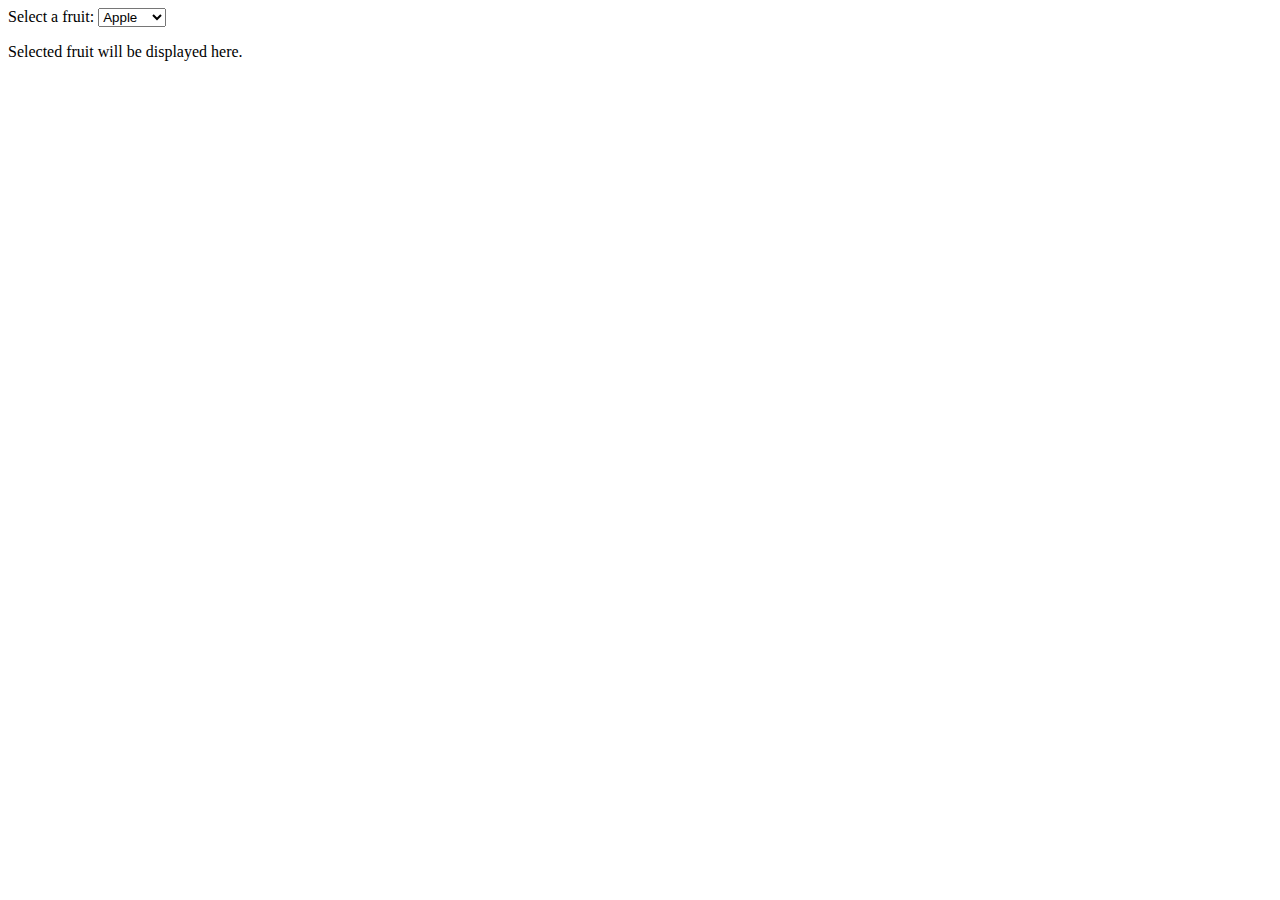
<file: web project/New folder (2)/index.htm>
<!DOCTYPE html>
<html lang="en">
<head>
    <meta charset="UTF-8">
    <meta name="viewport" content="width=device-width, initial-scale=1.0">
    <title>onchange Event Example</title>
</head>
<body>

    <label for="fruit">Select a fruit:</label>
    <select id="fruit" onchange="displaySelectedFruit()">
        <option value="apple">Apple</option>
        <option value="banana">Banana</option>
        <option value="orange">Orange</option>
        <option value="grape">Grape</option>
    </select>

    <p id="result">Selected fruit will be displayed here.</p>

    <script>
          window.onload = function() {
            // Code to be executed when the entire page has finished loading
            alert("Page loaded!");
        };
        function displaySelectedFruit() {
            // Get the selected value from the select box
            var selectedFruit = document.getElementById("fruit").value;

            // Display the selected fruit in the result paragraph
            document.getElementById("result").innerText = "Selected fruit: " + selectedFruit;
        }
    </script>

</body>
</html>
</file>
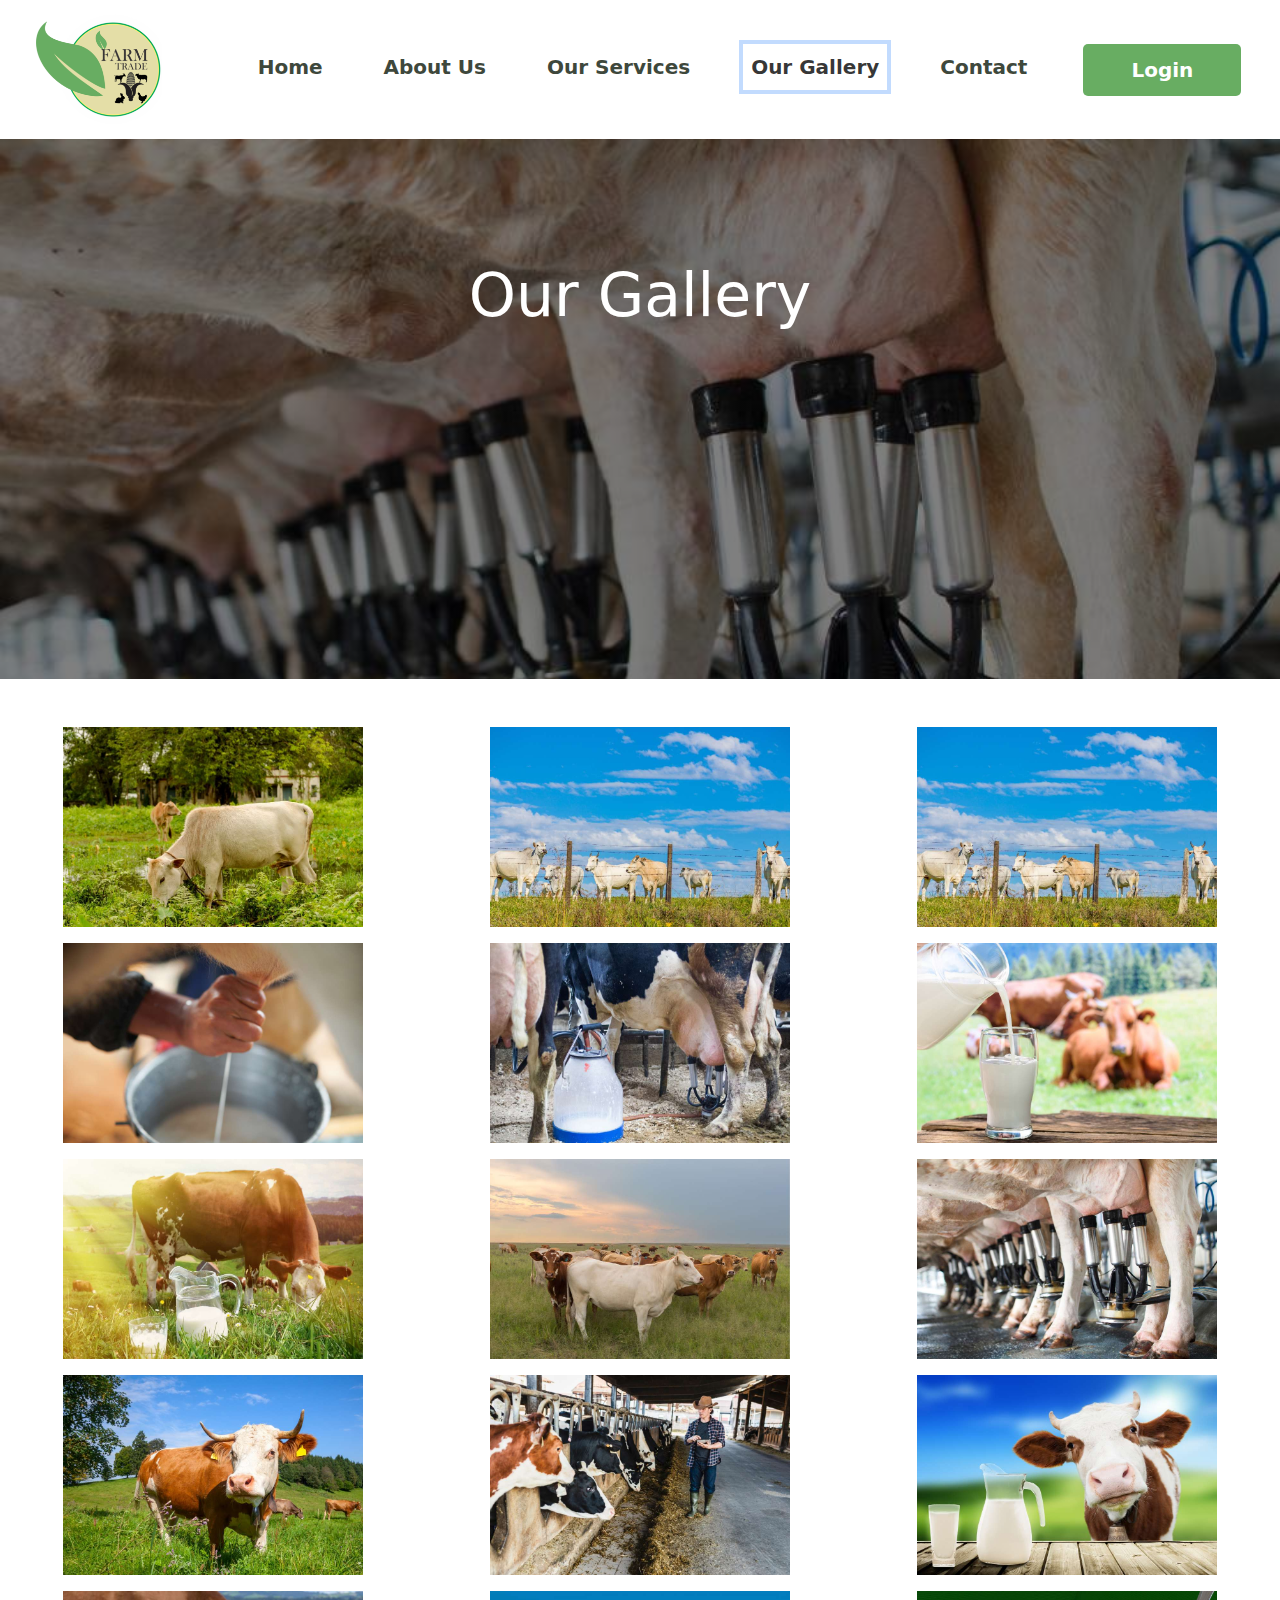
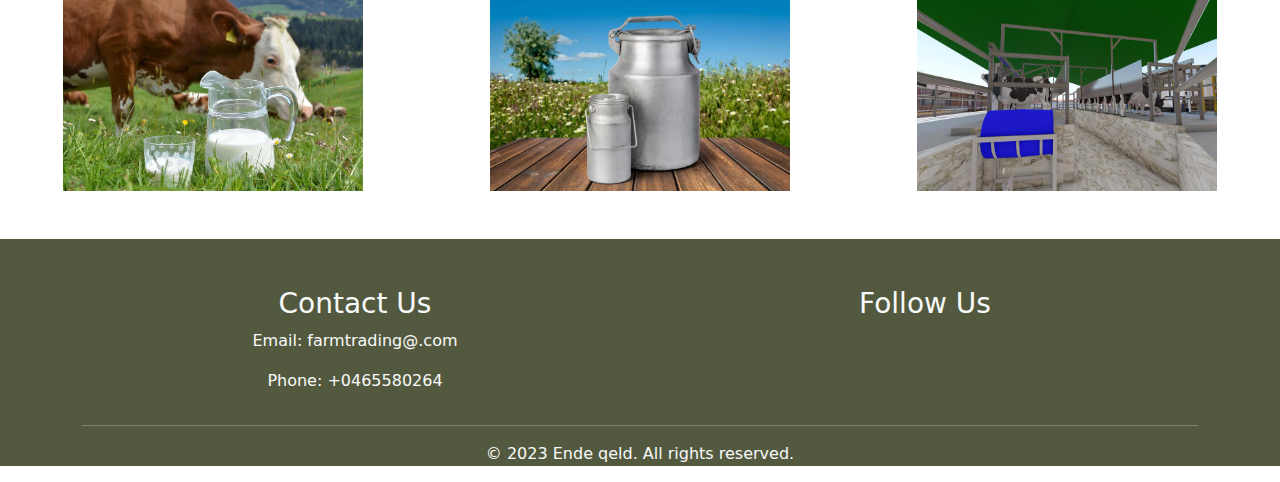
<file: web project/Gallery/gallery.html>
<!DOCTYPE html>
<html lang="en">

<head>
    <meta charset="UTF-8">
    <meta name="viewport" content="width=device-width, initial-scale=1.0">
    <script src="https://code.jquery.com/jquery-3.6.4.min.js"></script>
    <script src="https://cdn.jsdelivr.net/npm/bootstrap@5.0.2/dist/js/bootstrap.bundle.min.js"></script>

    <link href="https://cdn.lineicons.com/4.0/lineicons.css" rel="stylesheet" />
    <link rel="stylesheet" href="https://cdnjs.cloudflare.com/ajax/libs/font-awesome/6.5.1/css/all.min.css"
        integrity="sha512-DTOQO9RWCH3ppGqcWaEA1BIZOC6xxalwEsw9c2QQeAIftl+Vegovlnee1c9QX4TctnWMn13TZye+giMm8e2LwA=="
        crossorigin="anonymous" referrerpolicy="no-referrer" />
    <link rel="stylesheet" href="../nav/bootstrap.js">
    <link rel="stylesheet" href="../nav/bootstrap.css">
    <link rel="stylesheet" href="gallery.css">
    <link rel="stylesheet" href="../nav/nav.css">
    <title>Gallery</title>
</head>

<body>



    <nav class="navbar navbar-expand-lg navbar-light ">
        <div class="container-fluid custom_nav">
            <a class="navbar-brand ms-4" href="#"><img src="../nav/images/logo-250x250.png" width="126px" alt=""></a>
            <button class="navbar-toggler" type="button" data-bs-toggle="collapse" data-bs-target="#navbarNavDropdown"
                aria-controls="navbarNavDropdown" aria-expanded="false" aria-label="Toggle navigation">
                <span class="navbar-toggler-icon"></span>
            </button>
            <div class="collapse navbar-collapse custom_items" id="navbarNavDropdown">
                <ul class="navbar-nav nav-items">
                    <li class="nav-item">
                        <a class="nav-link " aria-current="page" href="../Minte/nav/nav.html">Home</a>
                    </li>
                    <li class="nav-item">
                        <a class="nav-link" href="../Minte/nav/aboutus.html">About Us</a>
                    </li>
                    <li class="nav-item">
                        <a class="nav-link" href="../our services/service.html">Our Services</a>
                    </li>
                    <li class="nav-item">
                        <a class="nav-link" href="#" id="myButton">Our Gallery</a>
                    </li>
                    <li class="nav-item">
                        <a class="nav-link" href="../message/message.html">Contact</a>
                    </li>
                    <li class="nav-item ms-5 Login">
                        <a class="nav-link" href="../login1/loginPage.html">Login</a>
                    </li>

                </ul>
            </div>
        </div>
    </nav>

    <div class="gal_img">
        <h1 class="">Our Gallery</h1>

    </div>
    <div class="container-fluid mt-5">
        <div class="row text-center images swiper-slide">
            <div class="col-sm-12 col-md-4 "><img src="image/1.jpg" style="width: 300px;height: 200px;" alt=""></div>
            <div class="col-sm-12 col-md-4  mt-3 mt-md-0"><img src="image/2.jpg" style="width: 300px;height: 200px;"
                    alt=""></div>
            <div class="col-sm-12 col-md-4  mt-3 mt-md-0"><img src="image/3.jpg" style="width: 300px;height: 200px;"
                    alt=""></div>
            <div class="col-sm-12 col-md-4  mt-3"><img src="image/4.jpg" style="width: 300px;height: 200px;" alt="">
            </div>
            <div class="col-sm-12 col-md-4  mt-3"><img src="image/5.jpg" style="width: 300px;height: 200px;" alt="">
            </div>
            <div class="col-sm-12 col-md-4  mt-3"><img src="image/6.jpg" style="width: 300px;height: 200px;" alt="">
            </div>
            <div class="col-sm-12 col-md-4  mt-3"><img src="image/7.jpg" style="width: 300px;height: 200px;" alt="">
            </div>
            <div class="col-sm-12 col-md-4  mt-3"><img src="image/8.jpg" style="width: 300px;height: 200px;" alt="">
            </div>
            <div class="col-sm-12 col-md-4  mt-3"><img src="image/9.jpg" style="width: 300px;height: 200px;" alt="">
            </div>
            <div class="col-sm-12 col-md-4  mt-3"><img src="image/10.jpg" style="width: 300px;height: 200px;" alt="">
            </div>
            <div class="col-sm-12 col-md-4  mt-3"><img src="image/11.jpg" style="width: 300px;height: 200px;" alt="">
            </div>
            <div class="col-sm-12 col-md-4  mt-3"><img src="image/12.jpg" style="width: 300px;height: 200px;" alt="">
            </div>
            <div class="col-sm-12 col-md-4  mt-3"><img src="image/13.jpg" style="width: 300px;height: 200px;" alt="">
            </div>
            <div class="col-sm-12 col-md-4  mt-3"><img src="image/14.jpg" style="width: 300px;height: 200px;" alt="">
            </div>
            <div class="col-sm-12 col-md-4  mt-3"><img src="image/15.jpg" style="width: 300px;height: 200px;" alt="">
            </div>




        </div>
    </div>
    <footer class="footer  text-light mt-5 pt-5" style="background-color: #53593e;width: 100%;">
        <div class="container  text-center">
            <div class="row">
                <div class="col-md-6">
                    <h3>Contact Us</h3>
                    <p>Email: farmtrading@.com</p>
                    <p>Phone: +0465580264</p>
                </div>
                <div class="col-md-6">
                    <h3>Follow Us</h3>
                    <ul class="list-inline">
                        <li class="list-inline-item"><a href="#"><i class="fab fa-facebook"></i></a></li>
                        <li class="list-inline-item"><a href="#"><i class="fab fa-twitter"></i></a></li>
                        <li class="list-inline-item"><a href="#"><i class="fab fa-instagram"></i></a></li>
                    </ul>
                </div>
            </div>
            <hr>
            <p>&copy; 2023 Ende qeld. All rights reserved.</p>
        </div>
    </footer>
    <script>
        // Get the button element by its id
        const myButton = document.getElementById('myButton');

        // Set focus on the button when the page is loaded or refreshed
        myButton.focus();

        // Add an event listener to restore focus when the page gains focus
        window.addEventListener('focus', function () {
            myButton.focus();
        });
    </script>

</body>

</html>
</file>
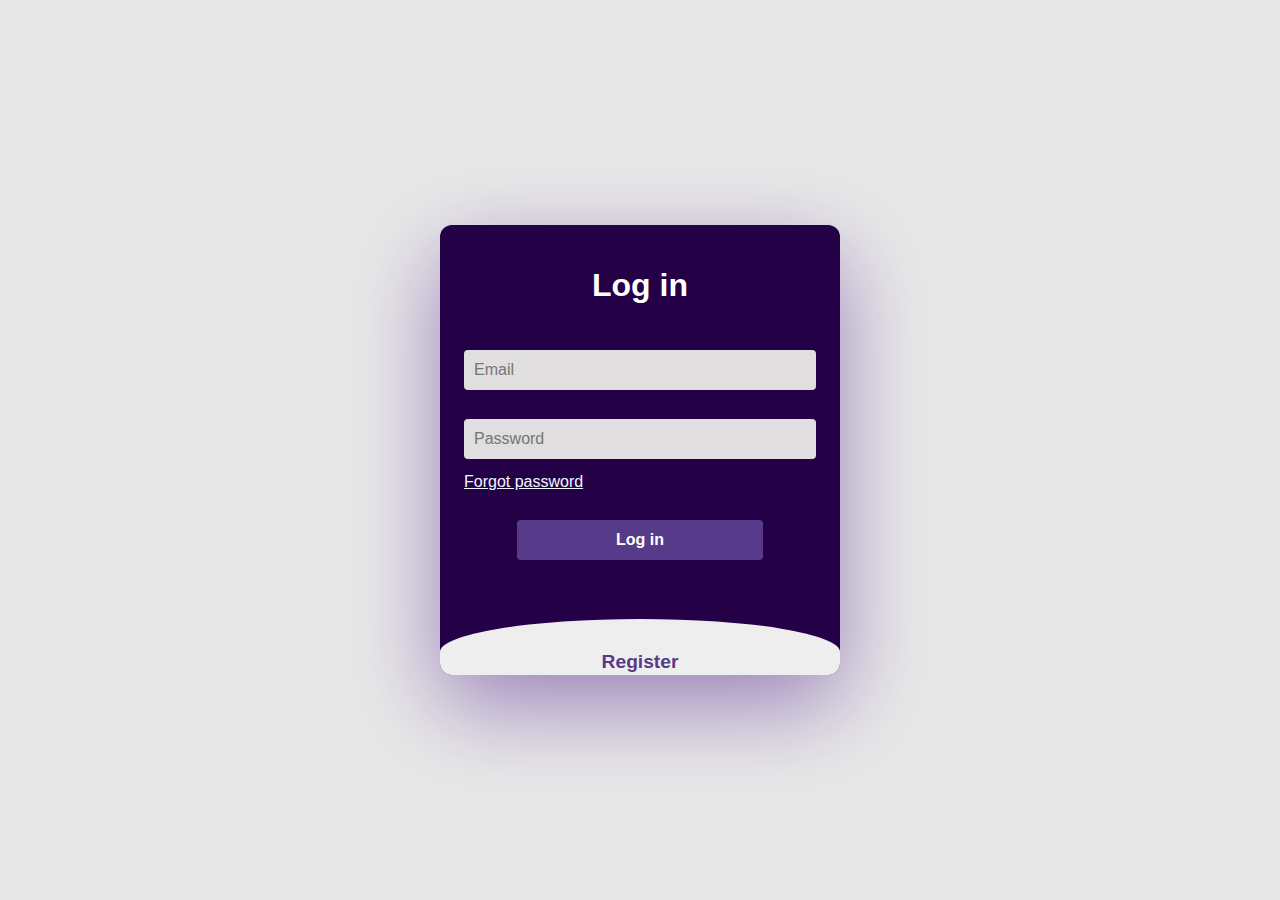
<file: web project/login1/loginPage.html>
<!DOCTYPE html>
<html lang="en">

<head>
    <meta charset="UTF-8">
    <meta name="viewport" content="width=device-width, initial-scale=1.0">
    <title>Login - Register Form</title>
    <link rel="stylesheet" href="loginPageStyle.css">
</head>

<body>
    <div class="container">
        <div class="main">
            <input type="checkbox"  onclick="hideForgotPassword()" id="chk" aria-hidden="true">

            <div class="login">
                <form class="form" action="login.php" method="post">
                    <!-- Specify the login.php as the action and use POST method -->
                    <label for="chk" aria-hidden="true">Log in</label>
                    <input class="input" type="email" name="email" placeholder="Email" required>
                    <input class="input" type="password" name="password" placeholder="Password" required>
                    <a id="forgotPasswordLink" onclick="forgot()" style="color: aliceblue;" href="">Forgot password</a>
                    <button type="submit">Log in</button>
                </form>
            </div>

            <div class="register">
                <form class="form" action="register.php" method="post">
                    <!-- Specify the register.php as the action and use POST method -->
                    <label for="chk" aria-hidden="true">Register</label>
                    <input class="input" type="text" name="username" placeholder="Username" required>
                    <input class="input" type="email" name="email" placeholder="Email" required>
                    <input class="input" type="password" name="password" placeholder="Password" required>
                    <button type="submit">Register</button>
                </form>
            </div>
        </div>
    </div>

    <script>
        function hideForgotPassword() {
            var forgotPasswordLink = document.getElementById("forgotPasswordLink");
            if (forgotPasswordLink) {
                forgotPasswordLink.style.display = "none";
            }
           
        }
        function forgot(){
                alert("Please contact your admin");
            }
    </script>

</body>

</html>
</file>
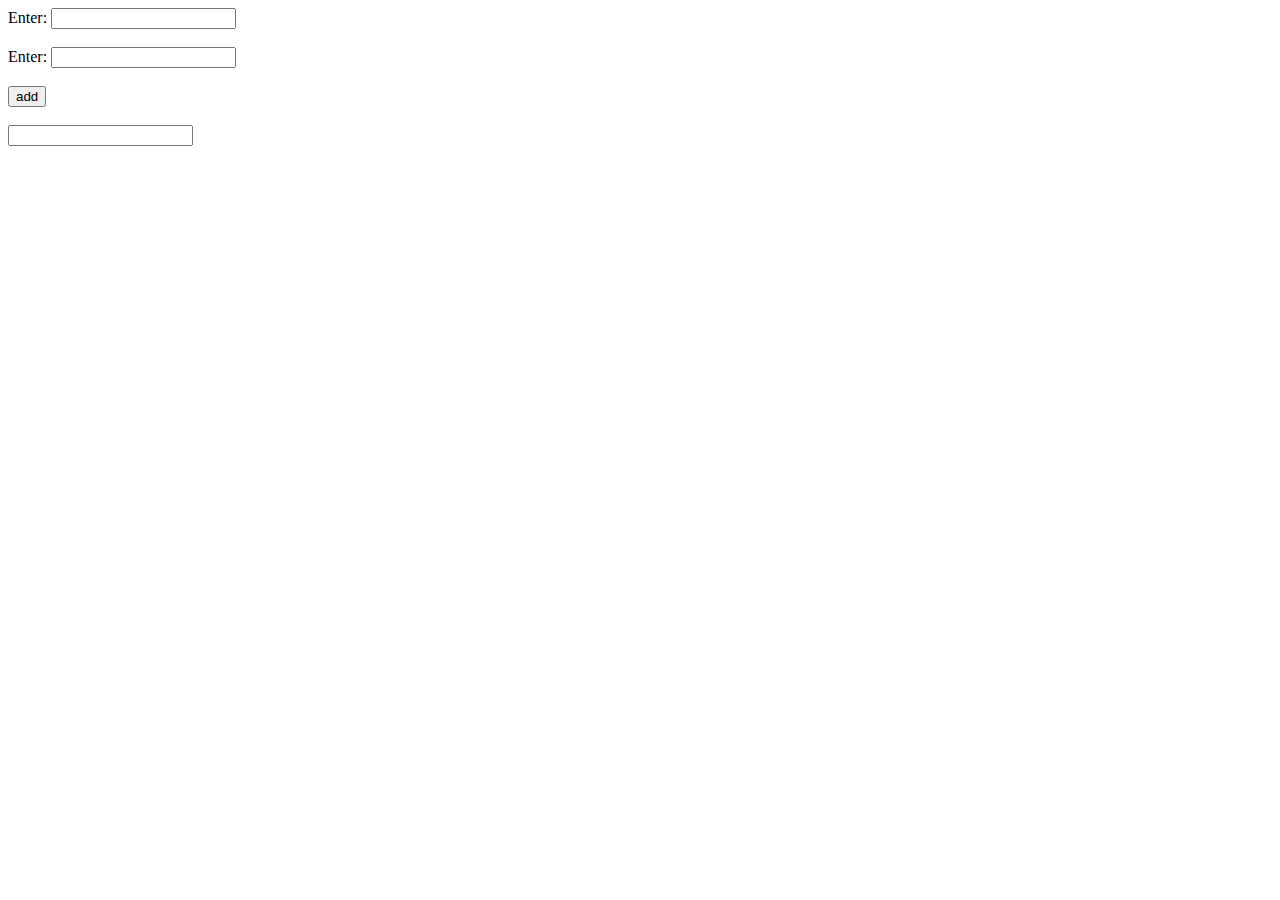
<file: web project/New folder (2)/add.html>
<!DOCTYPE html>
<html lang="en">
<head>
    <meta charset="UTF-8">
    <meta name="viewport" content="width=device-width, initial-scale=1.0">
    <title>Document</title>
</head>
<body>
    Enter: <input type="number" id="name" name="number"> <br> <br>
    Enter: <input type="number" id="number" name="number"><br> <br>
    <button name="submit" onclick="myfuntion()">add</button> <br> <br>
   <input type="number" id="result" value="result" name="" id="">
</body>
<script>
    function myfuntion(){
        var a=parseInt(document.getElementById("name").value) 
        var b=parseInt(document.getElementById("number").value) 
        var add=a+b;
        document.getElementById("result").value=add;

    }
</script>
</html>
</file>
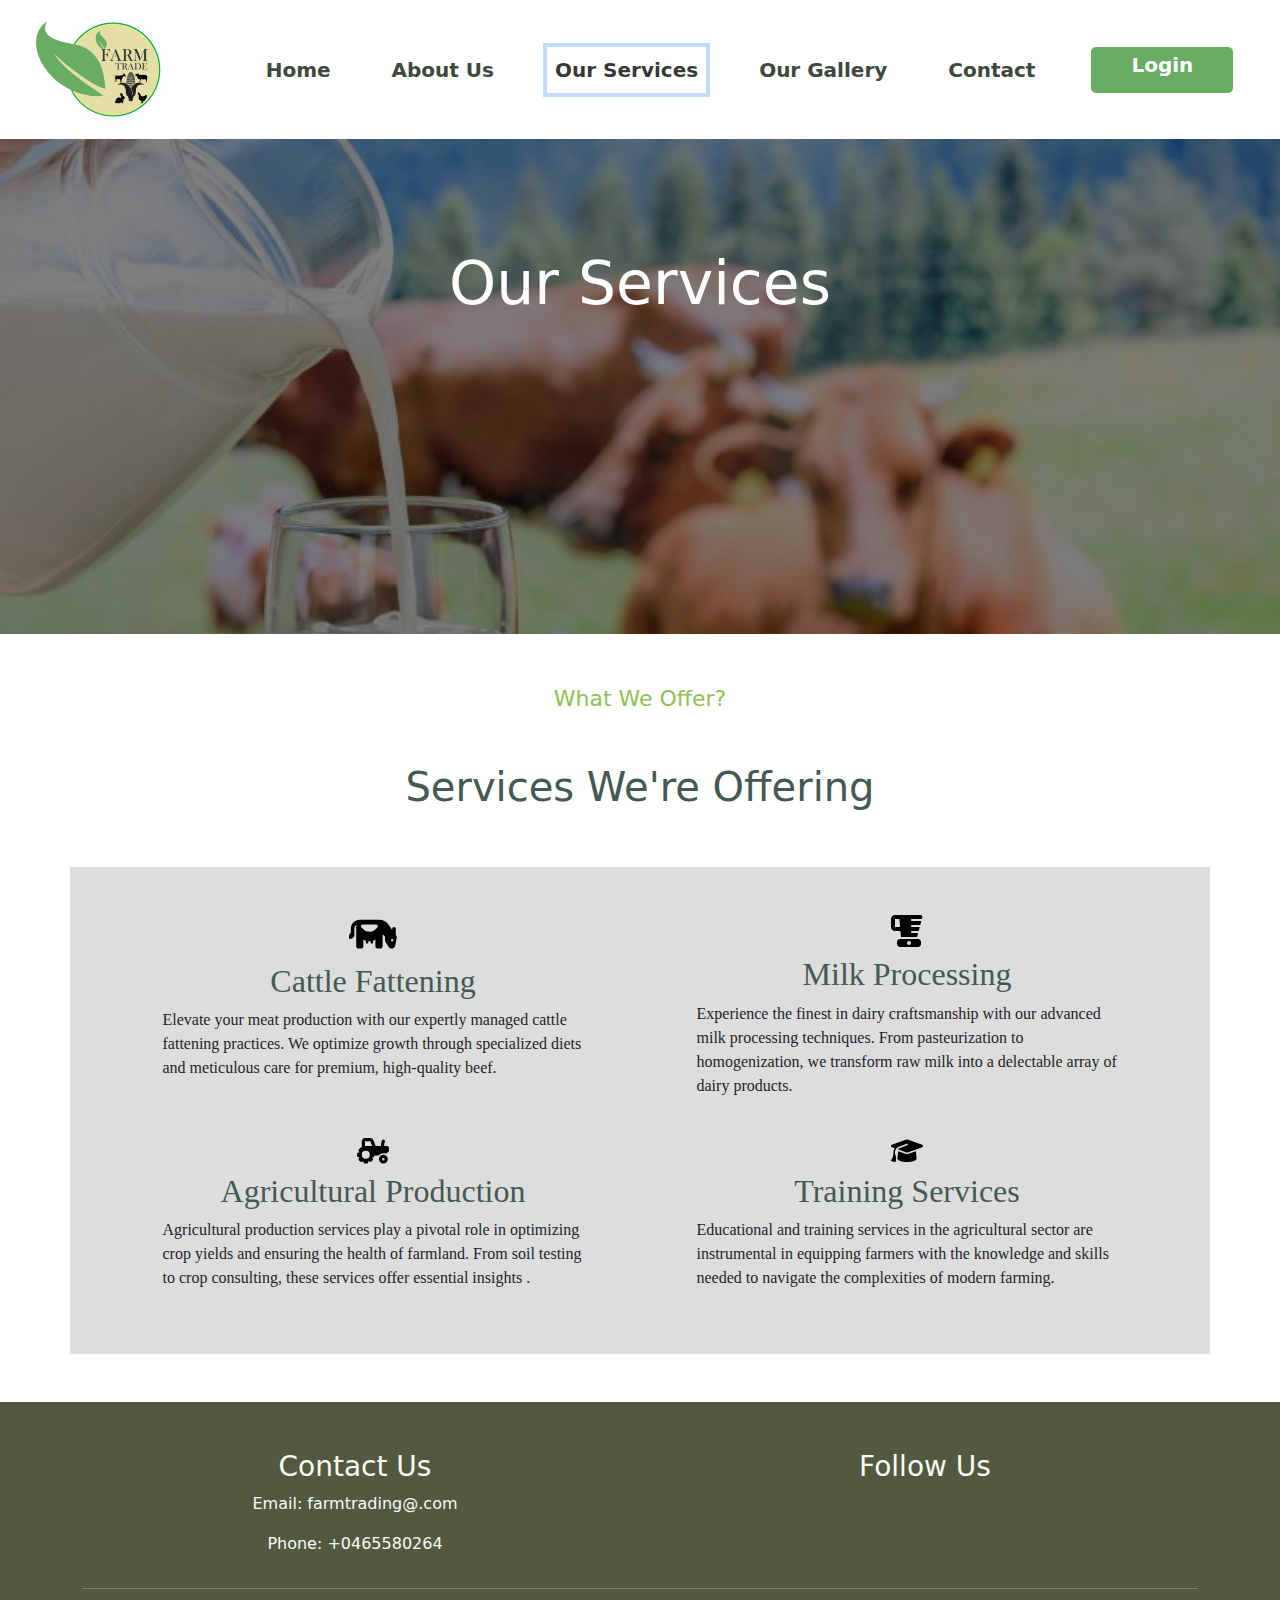
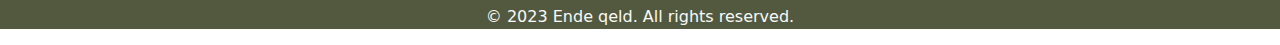
<file: web project/our services/service.html>
<!DOCTYPE html>
<html lang="en">
<head>
    <meta charset="UTF-8">
    <meta name="viewport" content="width=device-width, initial-scale=1.0">
    
    <link rel="stylesheet" href="https://fontawesome.com/icons/cow?f=classic&s=solid">
    <link href="https://cdn.lineicons.com/4.0/lineicons.css" rel="stylesheet" />
    <link rel="stylesheet" href="https://cdnjs.cloudflare.com/ajax/libs/font-awesome/6.5.1/css/all.min.css"
    integrity="sha512-DTOQO9RWCH3ppGqcWaEA1BIZOC6xxalwEsw9c2QQeAIftl+Vegovlnee1c9QX4TctnWMn13TZye+giMm8e2LwA=="
    crossorigin="anonymous" referrerpolicy="no-referrer" />
    <link rel="stylesheet" href="../nav/bootstrap.css">
    <link rel="stylesheet" href="../nav/nav.css">
    <link rel="stylesheet" href="service.css">
    <title>Our Services</title>
</head>
<body>
    <nav class="navbar navbar-expand-lg navbar-light ">
        <div class="container-fluid custom_nav">
          <a class="navbar-brand ms-4" href="#"><img src="../nav/images/logo-250x250.png" width="126px" alt=""></a>
          <button class="navbar-toggler" type="button" data-bs-toggle="collapse" data-bs-target="#navbarNavDropdown" aria-controls="navbarNavDropdown" aria-expanded="false" aria-label="Toggle navigation">
            <span class="navbar-toggler-icon"></span>
          </button>
          <div class="collapse navbar-collapse custom_items" id="navbarNavDropdown">
            <ul class="navbar-nav nav-items">
              <li class="nav-item">
                <a class="nav-link " aria-current="page" href="../Minte/nav/nav.html">Home</a>
              </li>
              <li class="nav-item">
                <a class="nav-link" href="../Minte/nav/aboutus.html">About Us</a>
              </li>
              <li class="nav-item">
                <a class="nav-link" id="myButton" href="#">Our Services</a>
              </li>
              <li class="nav-item">
                <a class="nav-link" href="../Gallery/gallery.html">Our Gallery</a>
              </li>
              <li class="nav-item">
                <a class="nav-link" href="../message/message.html">Contact</a>
              </li>
              <li class="nav-item ms-5 Login">
                <a class="" style="text-decoration: none;" href="../login1/loginPage.html">Login</a>
              </li>
              
            </ul>
          </div>
        </div>
      </nav>
      <div class="service_img">
        <h1 class="" id="">Our Services</h1>
          <p id="changing-text"></p>
      </div>
      <div class="service_text">
        <h class="mt-5" style=" color: #90c056;font-size: 22px;">What We Offer?</p>
        <h2 style="color:#435a52;font-size: 40px;" class="mt-5" >Services We're Offering</h1>
      </div>
      <div class="container main mt-5">
        <div class="row cattle">
         <div class="cow  col-sm-5">
            <div class="text-center mb-2">
                <svg xmlns="http://www.w3.org/2000/svg" viewBox="0 0 640 512"><!--!Font Awesome Free 6.5.1 by @fontawesome - https://fontawesome.com License - https://fontawesome.com/license/free Copyright 2024 Fonticons, Inc.--><path d="M96 224v32V416c0 17.7 14.3 32 32 32h32c17.7 0 32-14.3 32-32V327.8c9.9 6.6 20.6 12 32 16.1V368c0 8.8 7.2 16 16 16s16-7.2 16-16V351.1c5.3 .6 10.6 .9 16 .9s10.7-.3 16-.9V368c0 8.8 7.2 16 16 16s16-7.2 16-16V343.8c11.4-4 22.1-9.4 32-16.1V416c0 17.7 14.3 32 32 32h32c17.7 0 32-14.3 32-32V256l32 32v49.5c0 9.5 2.8 18.7 8.1 26.6L530 427c8.8 13.1 23.5 21 39.3 21c22.5 0 41.9-15.9 46.3-38l20.3-101.6c2.6-13-.3-26.5-8-37.3l-3.9-5.5V184c0-13.3-10.7-24-24-24s-24 10.7-24 24v14.4l-52.9-74.1C496 86.5 452.4 64 405.9 64H272 256 192 144C77.7 64 24 117.7 24 184v54C9.4 249.8 0 267.8 0 288v17.6c0 8 6.4 14.4 14.4 14.4C46.2 320 72 294.2 72 262.4V256 224 184c0-24.3 12.1-45.8 30.5-58.9C98.3 135.9 96 147.7 96 160v64zM560 336a16 16 0 1 1 32 0 16 16 0 1 1 -32 0zM166.6 166.6c-4.2-4.2-6.6-10-6.6-16c0-12.5 10.1-22.6 22.6-22.6H361.4c12.5 0 22.6 10.1 22.6 22.6c0 6-2.4 11.8-6.6 16l-23.4 23.4C332.2 211.8 302.7 224 272 224s-60.2-12.2-81.9-33.9l-23.4-23.4z"/></svg>
            </div>
        
            <h2 class="text-center" style="color: #435a52;">Cattle Fattening</h2>
            <p >Elevate your meat production with our expertly managed cattle
                 fattening practices. We optimize growth through specialized diets and
                  meticulous care for premium, high-quality beef.</p>
         </div>
         <div class="cow mt-4 mt-md-0  col-sm-5">
            <div class="text-center mb-2 new">
                <svg xmlns="http://www.w3.org/2000/svg" viewBox="0 0 512 512"><!--!Font Awesome Free 6.5.1 by @fontawesome - https://fontawesome.com License - https://fontawesome.com/license/free Copyright 2024 Fonticons, Inc.--><path d="M0 64C0 28.7 28.7 0 64 0h64 32H470.1c21.1 0 36.4 20.1 30.9 40.4L494.5 64H336c-8.8 0-16 7.2-16 16s7.2 16 16 16H485.8l-17.5 64H336c-8.8 0-16 7.2-16 16s7.2 16 16 16H459.6l-17.5 64H336c-8.8 0-16 7.2-16 16s7.2 16 16 16h97.5L416 352H160l-8.7-96H64c-35.3 0-64-28.7-64-64V64zM145.5 192L133.8 64H64V192h81.5zM144 384H432c26.5 0 48 21.5 48 48v32c0 26.5-21.5 48-48 48H144c-26.5 0-48-21.5-48-48V432c0-26.5 21.5-48 48-48zm144 96a32 32 0 1 0 0-64 32 32 0 1 0 0 64z"/></svg>
            </div>
        
            <h2 class="text-center" style="color: #435a52;">Milk Processing</h2>
            <p>Experience the finest in dairy craftsmanship with our 
                advanced milk processing techniques. From pasteurization 
                to homogenization, we transform raw milk into a delectable array
                 of dairy products.</p>
         </div>
         <div class="cow mt-4  col-sm-5">
            <div class="text-center mb-2 new">
                <svg xmlns="http://www.w3.org/2000/svg" viewBox="0 0 640 512"><!--!Font Awesome Free 6.5.1 by @fontawesome - https://fontawesome.com License - https://fontawesome.com/license/free Copyright 2024 Fonticons, Inc.--><path d="M96 64c0-35.3 28.7-64 64-64H266.3c26.2 0 49.7 15.9 59.4 40.2L373.7 160H480V126.2c0-24.8 5.8-49.3 16.9-71.6l2.5-5c7.9-15.8 27.1-22.2 42.9-14.3s22.2 27.1 14.3 42.9l-2.5 5c-6.7 13.3-10.1 28-10.1 42.9V160h56c22.1 0 40 17.9 40 40v45.4c0 16.5-8.5 31.9-22.6 40.7l-43.3 27.1c-14.2-5.9-29.8-9.2-46.1-9.2c-39.3 0-74.1 18.9-96 48H352c0 17.7-14.3 32-32 32h-8.2c-1.7 4.8-3.7 9.5-5.8 14.1l5.8 5.8c12.5 12.5 12.5 32.8 0 45.3l-22.6 22.6c-12.5 12.5-32.8 12.5-45.3 0l-5.8-5.8c-4.6 2.2-9.3 4.1-14.1 5.8V480c0 17.7-14.3 32-32 32H160c-17.7 0-32-14.3-32-32v-8.2c-4.8-1.7-9.5-3.7-14.1-5.8l-5.8 5.8c-12.5 12.5-32.8 12.5-45.3 0L40.2 449.1c-12.5-12.5-12.5-32.8 0-45.3l5.8-5.8c-2.2-4.6-4.1-9.3-5.8-14.1H32c-17.7 0-32-14.3-32-32V320c0-17.7 14.3-32 32-32h8.2c1.7-4.8 3.7-9.5 5.8-14.1l-5.8-5.8c-12.5-12.5-12.5-32.8 0-45.3l22.6-22.6c9-9 21.9-11.5 33.1-7.6V192 160 64zm170.3 0H160v96h32H304.7L266.3 64zM176 256a80 80 0 1 0 0 160 80 80 0 1 0 0-160zM528 448a24 24 0 1 0 0-48 24 24 0 1 0 0 48zm0 64c-48.6 0-88-39.4-88-88c0-29.8 14.8-56.1 37.4-72c14.3-10.1 31.8-16 50.6-16c2.7 0 5.3 .1 7.9 .3c44.9 4 80.1 41.7 80.1 87.7c0 48.6-39.4 88-88 88z"/></svg>
            </div>
        
            <h2 class="text-center" style="color: #435a52;">Agricultural Production</h2>
            <p>Agricultural production services play a pivotal role in optimizing crop yields and
                 ensuring the health of farmland. From soil testing to crop consulting, these services offer essential insights .</p>
         </div>
         <div class="cow mt-4  col-sm-5">
            <div class="text-center mb-2 new">
        
                <svg xmlns="http://www.w3.org/2000/svg" viewBox="0 0 640 512"><!--!Font Awesome Free 6.5.1 by @fontawesome - https://fontawesome.com License - https://fontawesome.com/license/free Copyright 2024 Fonticons, Inc.--><path d="M320 32c-8.1 0-16.1 1.4-23.7 4.1L15.8 137.4C6.3 140.9 0 149.9 0 160s6.3 19.1 15.8 22.6l57.9 20.9C57.3 229.3 48 259.8 48 291.9v28.1c0 28.4-10.8 57.7-22.3 80.8c-6.5 13-13.9 25.8-22.5 37.6C0 442.7-.9 448.3 .9 453.4s6 8.9 11.2 10.2l64 16c4.2 1.1 8.7 .3 12.4-2s6.3-6.1 7.1-10.4c8.6-42.8 4.3-81.2-2.1-108.7C90.3 344.3 86 329.8 80 316.5V291.9c0-30.2 10.2-58.7 27.9-81.5c12.9-15.5 29.6-28 49.2-35.7l157-61.7c8.2-3.2 17.5 .8 20.7 9s-.8 17.5-9 20.7l-157 61.7c-12.4 4.9-23.3 12.4-32.2 21.6l159.6 57.6c7.6 2.7 15.6 4.1 23.7 4.1s16.1-1.4 23.7-4.1L624.2 182.6c9.5-3.4 15.8-12.5 15.8-22.6s-6.3-19.1-15.8-22.6L343.7 36.1C336.1 33.4 328.1 32 320 32zM128 408c0 35.3 86 72 192 72s192-36.7 192-72L496.7 262.6 354.5 314c-11.1 4-22.8 6-34.5 6s-23.5-2-34.5-6L143.3 262.6 128 408z"/></svg>
            </div>
        
            <h2 class="text-center" style="color: #435a52;">Training Services</h2>
            <p>Educational and training services in the agricultural sector are instrumental 
                in equipping farmers with the knowledge and skills needed to navigate 
                the complexities of modern farming.</p>
         </div>
         

        </div>
      </div>
      <footer class="footer  text-light mt-5 pt-5" style="background-color: #53593e;width: 100%;">
        <div class="container  text-center">
            <div class="row">
                <div class="col-md-6">
                    <h3>Contact Us</h3>
                    <p>Email: farmtrading@.com</p>
                    <p>Phone: +0465580264</p>
                </div>
                <div class="col-md-6">
                    <h3>Follow Us</h3>
                    <ul class="list-inline">
                        <li class="list-inline-item"><a href="#"><i class="fab fa-facebook"></i></a></li>
                        <li class="list-inline-item"><a href="#"><i class="fab fa-twitter"></i></a></li>
                        <li class="list-inline-item"><a href="#"><i class="fab fa-instagram"></i></a></li>
                    </ul>
                </div>
            </div>
            <hr>
            <p>&copy; 2023 Ende qeld. All rights reserved.</p>
        </div>
    </footer>
      <script src="../nav/nav.js"></script>
      <script src="service.js"></script>

</body>
</html>
</file>
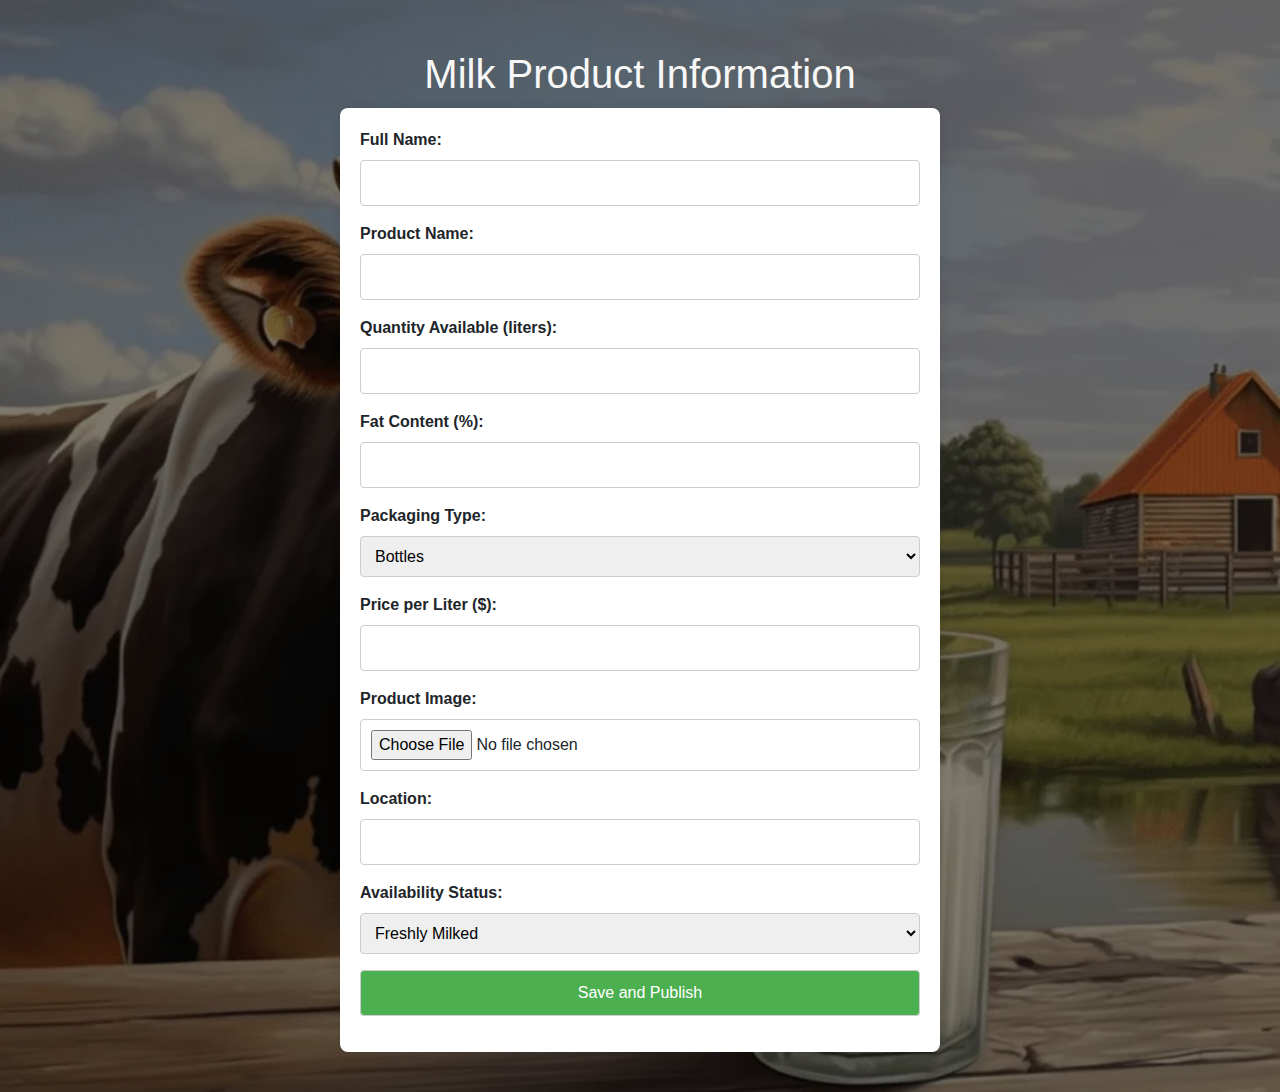
<file: web project/product/info.html>
<!DOCTYPE html>
<html lang="en">

<head>
    <meta charset="UTF-8">
    <meta name="viewport" content="width=device-width, initial-scale=1.0">
    
    <!-- <link rel="stylesheet" href="https://maxcdn.bootstrapcdn.com/bootstrap/4.0.0/css/bootstrap.min.css"> -->
    <link rel="stylesheet" href="../nav/bootstrap.css">
    <link rel="stylesheet" href="info.css">
    <title>Milk Product Information</title>
</head>

<body>

    <h1 class="milk">Milk Product Information</h1>

    <form action="saveData.php" method="POST" enctype="multipart/form-data">
        <!-- Product Name -->
        <label for="Name">Full Name:</label>
        <input type="text" name="Name" accept="name/*">


        <!-- Product Name -->
        <label for="productName">Product Name:</label>
        <input type="text" name="productName" required>

        <!-- Quantity Available -->
        <label for="quantityAvailable">Quantity Available (liters):</label>
        <input type="number" name="quantityAvailable" required>

        <!-- Fat Content -->
        <label for="fatContent">Fat Content (%):</label>
        <input type="number" step="0.1" name="fatContent" required>

        <!-- Packaging Type -->
        <label for="packagingType">Packaging Type:</label>
        <select name="packagingType" required>
            <option value="Bottles">Bottles</option>
            <option value="Cartons">Cartons</option>
        </select>

        <!-- Price per Liter -->
        <label for="pricePerLiter">Price per Liter ($):</label>
        <input type="number" step="0.01" name="pricePerLiter" required>

        <!-- Product Image -->
        <label for="productImage">Product Image:</label>
        <input type="file" name="productImage" accept="image/*">

        <!-- Location -->
        <label for="location">Location:</label>
        <input type="text" name="location" required>

        <!-- Availability Status -->
        <label for="availabilityStatus">Availability Status:</label>
        <select name="availabilityStatus" required>
            <option value="FreshlyMilked">Freshly Milked</option>
            <option value="AvailableYearRound">Available Year-Round</option>
        </select>

        <!-- Save and Publish Button -->
        <button type="submit" >Save and Publish</button>
    </form>
  
    
    
</body>

</html>
</file>
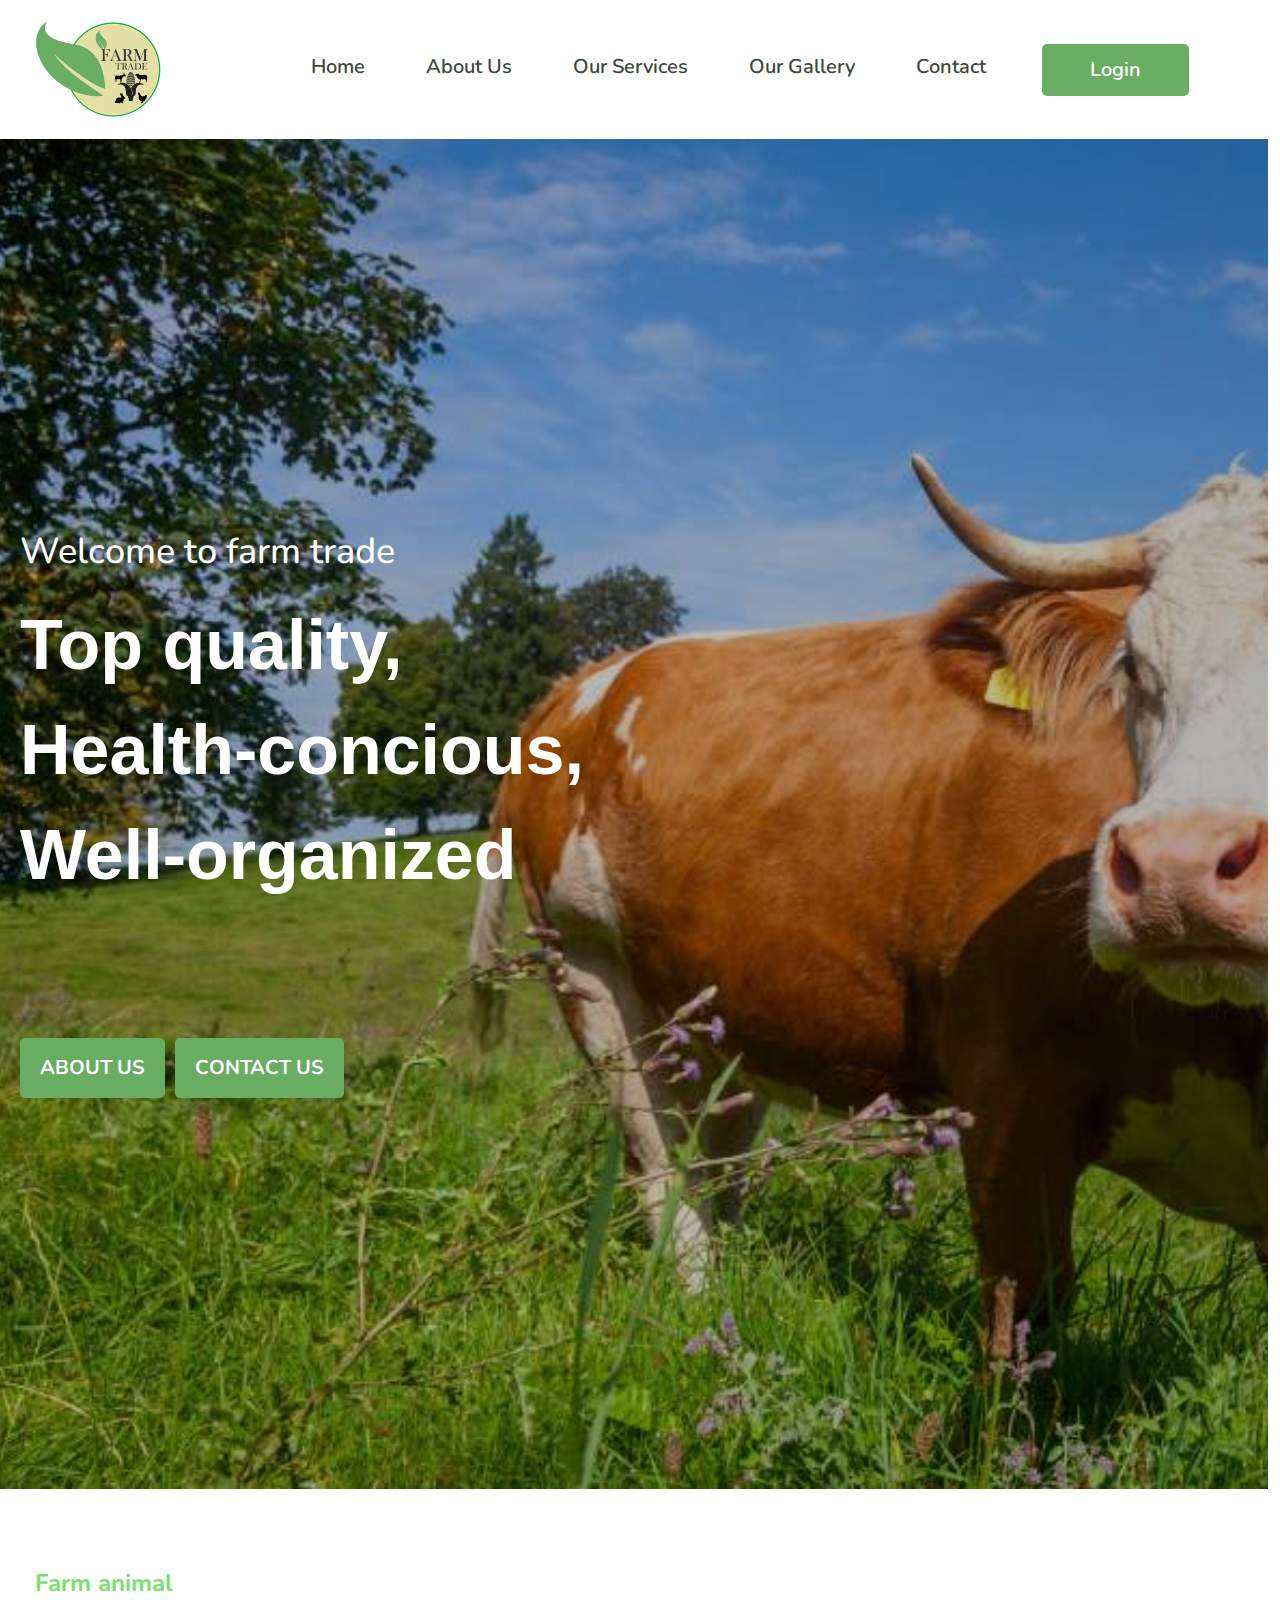
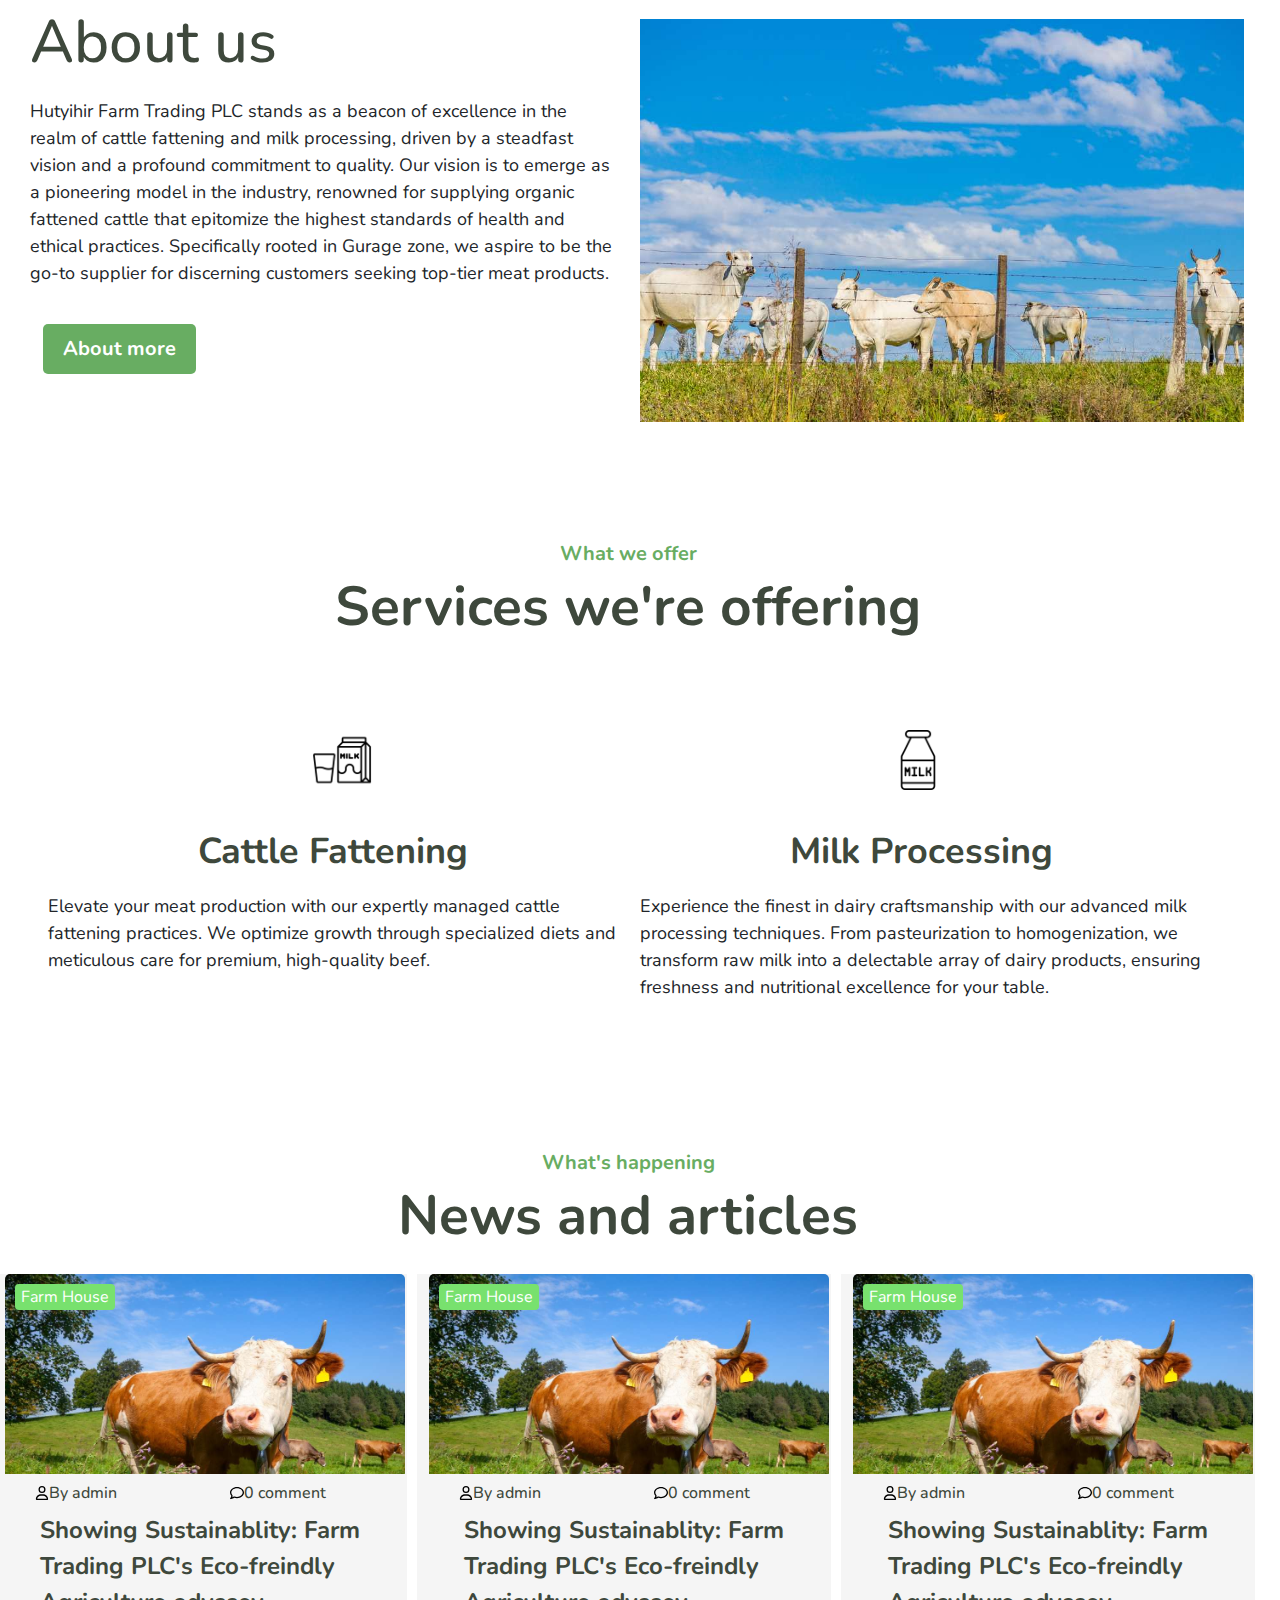
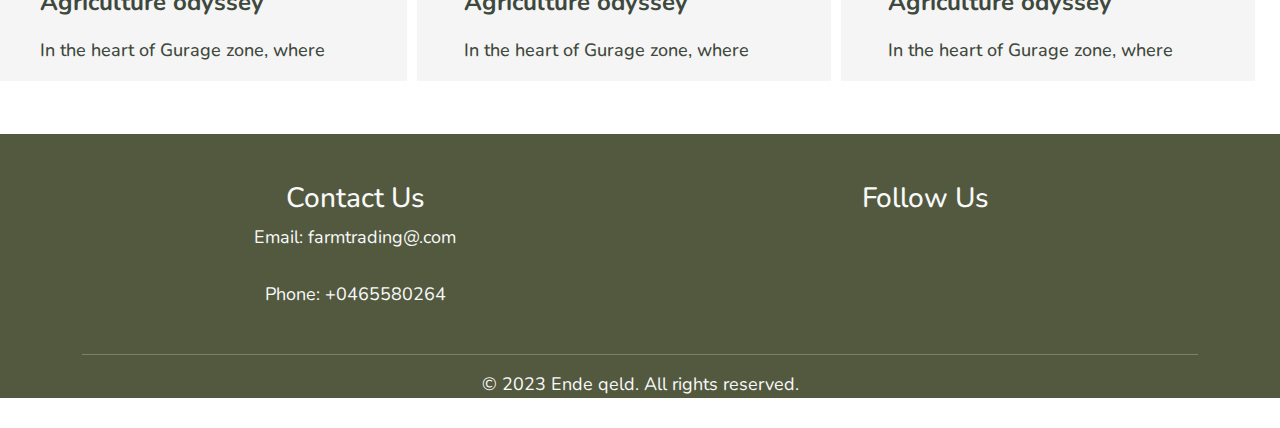
<file: web project/Minte/nav/nav.html>
<!DOCTYPE html>
<html lang="en">

<head>
  <meta charset="UTF-8">
  <meta name="viewport" content="width=device-width, initial-scale=1.0">
  <link rel="stylesheet" href="bootstrap.css">
  <link rel="stylesheet" href="bootstrap.js">
  <script src="nav.js"></script>
  <link rel="stylesheet" href="nav.css">
  <link rel="preconnect" href="https://fonts.googleapis.com">
  <link rel="preconnect" href="https://fonts.gstatic.com" crossorigin>
  <link href="https://fonts.googleapis.com/css2?family=Nunito:ital,wght@0,200..1000;1,200..1000&display=swap"
    rel="stylesheet">
  <title>Home</title>
</head>

<body>
  <nav class="navbar navbar-expand-lg navbar-light ">
    <div class="container-fluid custom_nav">
      <a class="navbar-brand ms-4" href="#"><img src="images/logo-250x250.png" width="126px" alt=""></a>
      <button class="navbar-toggler" type="button" data-bs-toggle="collapse" data-bs-target="#navbarNavDropdown"
        aria-controls="navbarNavDropdown" aria-expanded="false" aria-label="Toggle navigation">
        <span class="navbar-toggler-icon"></span>
      </button>
      <div class="collapse navbar-collapse custom_items" id="navbarNavDropdown">
        <ul class="navbar-nav nav-items">
          <li class="nav-item">
            <a class="nav-link " aria-current="page" href="#">Home</a>
          </li>
          <li class="nav-item">
            <a class="nav-link" href="aboutus.html">About Us</a>
          </li>
          <li class="nav-item">
            <a class="nav-link" href="../../our services/service.html">Our Services</a>
          </li>
          <li class="nav-item">
            <a class="nav-link" href="../../Gallery/gallery.html">Our Gallery</a>
          </li>
          <li class="nav-item">
            <a class="nav-link" href="../../message/message.html">Contact</a>
          </li>
          <li class="nav-item ms-5 Login">
            <a class="nav-link" href="../../login1/loginPage.html">Login</a>
          </li>

        </ul>
      </div>
    </div>
  </nav>
  <script src="nav.js"></script>

  <div class="content row col-lg-12">
    <div class=" left col-lg-6">
      <h1>Welcome to farm trade</h1>
      <p>Top quality, Health-concious, Well-organized</p>
      <div class="button-container">
        <a href="aboutus.html" class="green-button">ABOUT US</a>
        <a href="../../message/message.html" class="green-button">CONTACT US</a>
      </div>
    </div>
  </div>
  <div class="nxt row container-fluid">
    <div class="left1 col-lg-6 col-sm-12">
      <h4>Farm animal</h4>
      <h1>About us</h1>
      <p>Hutyihir Farm Trading PLC stands as a beacon of excellence in the realm of cattle fattening and milk
        processing, driven
        by a steadfast vision and a profound commitment to quality. Our vision is to emerge as a pioneering model in the
        industry, renowned for supplying organic fattened cattle that epitomize the highest standards of health and
        ethical
        practices. Specifically rooted in Gurage zone, we aspire to be the go-to supplier for discerning customers
        seeking
        top-tier meat products.</p>
      <div class="btn">
        <a href="#" class="green-button1">About more</a>
      </div>
    </div>
    <div class="first-image col-lg-6 col-sm-12 "><img src="images/img1.jpg " alt=""></div>
  </div>
  <div class="what container-fluid row">
    <h5>What we offer</h5>
    <h1>Services we're offering</h1>
  </div>

  <div class="icon-container container">
    <div><img src="images/milk.png" alt="First Icon" class="icon icon1"></div>
    <div><img src="images/milk (1).png" alt="Second Icon" class="icon icon2"></div>
  </div>

  <div class="letiko row container-fluid px-5">
    <div class="col-lg-6 container">
      <h1>Cattle Fattening</h1>
      <p>Elevate your meat production with our expertly managed cattle fattening practices. We optimize growth through
        specialized diets and meticulous care for premium, high-quality beef.</p>
    </div>
    <div class="col-lg-6 col-sm-6">
      <h1>Milk Processing</h1>
      <p>Experience the finest in dairy craftsmanship with our advanced milk processing techniques. From pasteurization
        to
        homogenization, we transform raw milk into a delectable array of dairy products, ensuring freshness and
        nutritional
        excellence for your table.</p>
    </div>
  </div>

  <div class="what container-fluid row">
    <h5>What's happening</h5>
    <h1>News and articles</h1>
  </div>

  <div class="row">
    <div class="card-container1 col-lg-4">
      <div class="bgimage">
        <button class="farm">Farm House</button>
      </div>
      <div class="comadd">
        <div class="comment">
          <img src="images/user-regular.svg" alt="">
          <a href="#">
            <h6>By admin</h6>
          </a>
        </div>
        <div class="comment">
          <img src="images/comment-regular.svg" alt="">
          <a href="#">
            <h6>0 comment</h6>
          </a>
        </div>
      </div>
      <div class="desc">
        <a href="#">Showing Sustainablity: Farm Trading PLC's Eco-freindly Agriculture odyssey</a>
      </div>
      <div class="lastdiv">
        <h1>In the heart of Gurage zone, where</h1>
      </div>
    </div>
    <div class="card-container1 col-lg-4">
      <div class="bgimage">
        <button class="farm">Farm House</button>
      </div>
      <div class="comadd">
        <div class="comment">
          <img src="images/user-regular.svg" alt="">
          <a href="#">
            <h6>By admin</h6>
          </a>
        </div>
        <div class="comment">
          <img src="images/comment-regular.svg" alt="">
          <a href="#">
            <h6>0 comment</h6>
          </a>
        </div>
      </div>
      <div class="desc">
        <a href="#">Showing Sustainablity: Farm Trading PLC's Eco-freindly Agriculture odyssey</a>
      </div>
      <div class="lastdiv">
        <h1>In the heart of Gurage zone, where</h1>
      </div>
    </div>
    <div class="card-container1 col-lg-4">
      <div class="bgimage">
        <button class="farm">Farm House</button>
      </div>
      <div class="comadd">
        <div class="comment">
          <img src="images/user-regular.svg" alt="">
          <a href="#">
            <h6>By admin</h6>
          </a>
        </div>
        <div class="comment">
          <img src="images/comment-regular.svg" alt="">
          <a href="#">
            <h6>0 comment</h6>
          </a>
        </div>
      </div>
      <div class="desc">
        <a href="#">Showing Sustainablity: Farm Trading PLC's Eco-freindly Agriculture odyssey</a>
      </div>
      <div class="lastdiv">
        <h1>In the heart of Gurage zone, where</h1>
      </div>
    </div>
  </div>

  <footer class="footer  text-light mt-5 pt-5" style="background-color: #53593e;width: 100%;">
    <div class="container  text-center">
      <div class="row">
        <div class="col-md-6">
          <h3>Contact Us</h3>
          <p>Email: farmtrading@.com</p>
          <p>Phone: +0465580264</p>
        </div>
        <div class="col-md-6">
          <h3>Follow Us</h3>
          <ul class="list-inline">
            <li class="list-inline-item"><a href="#"><i class="fab fa-facebook"></i></a></li>
            <li class="list-inline-item"><a href="#"><i class="fab fa-twitter"></i></a></li>
            <li class="list-inline-item"><a href="#"><i class="fab fa-instagram"></i></a></li>
          </ul>
        </div>
      </div>
      <hr>
      <p>&copy; 2023 Ende qeld. All rights reserved.</p>
    </div>
  </footer>
</body>

</html>
</file>
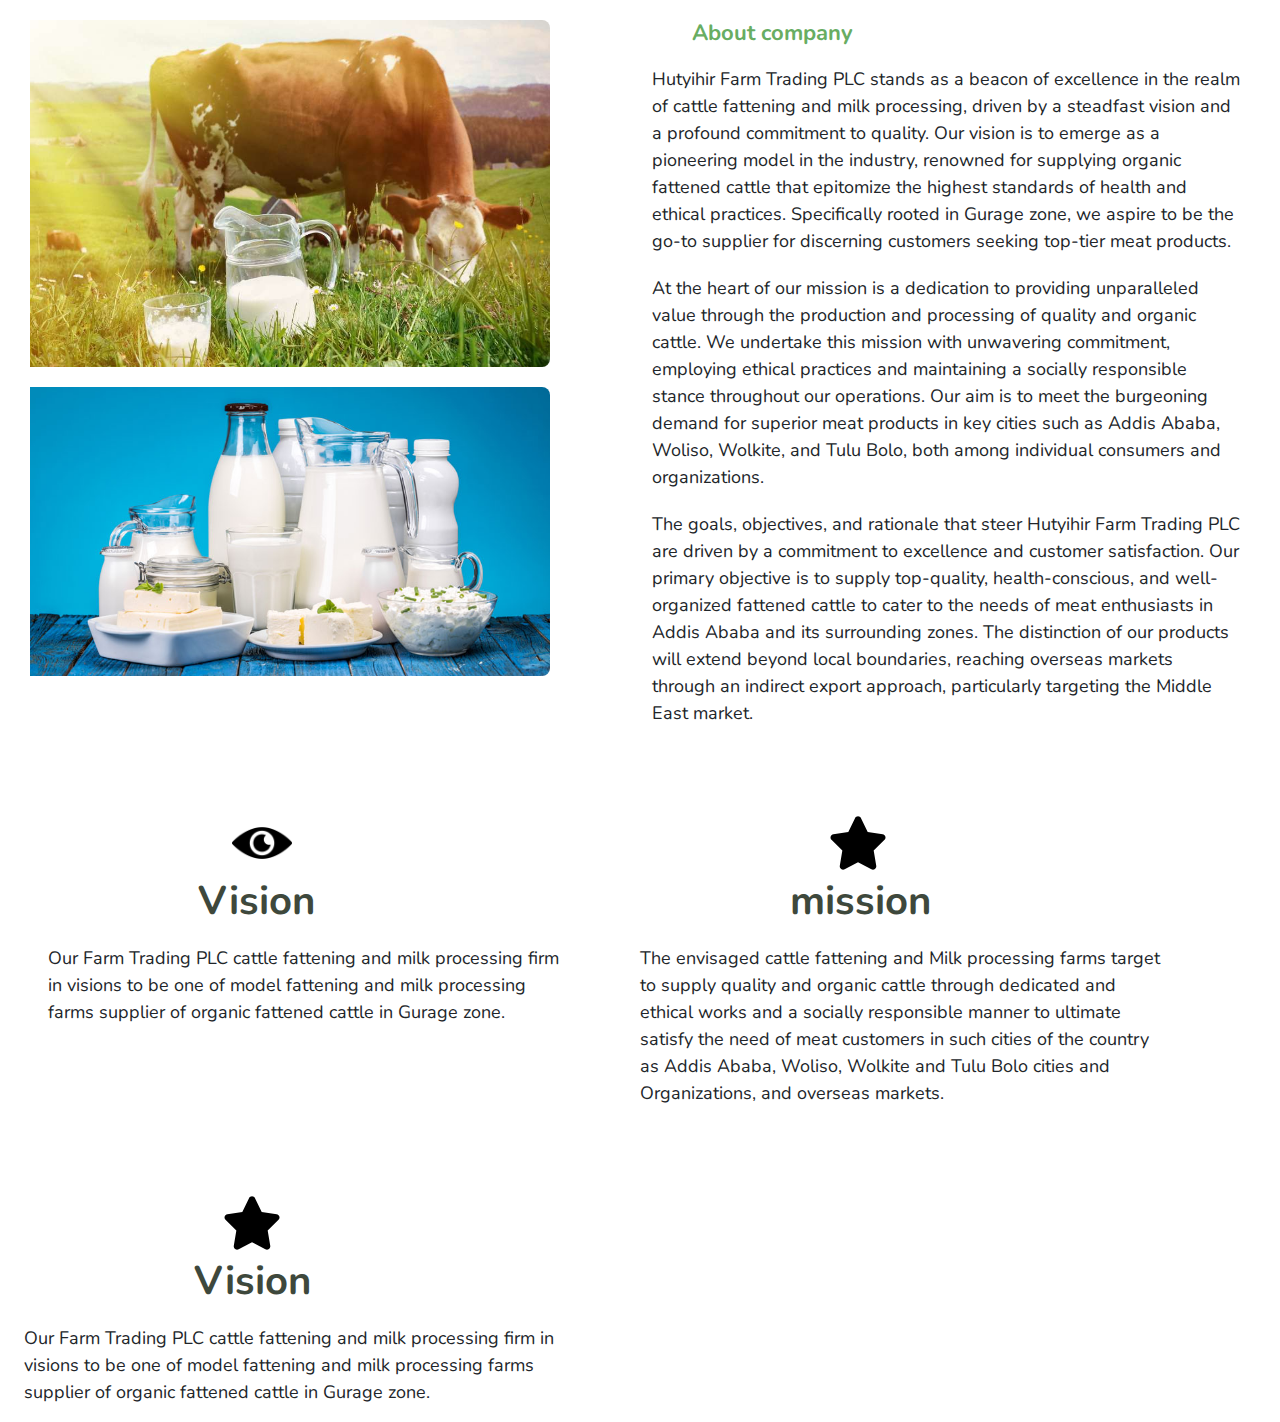
<file: web project/nav/nav/aboutus.html>
<!DOCTYPE html>
<html lang="en">

<head>
  <meta charset="UTF-8">
  <meta name="viewport" content="width=device-width, initial-scale=1.0">
  <link rel="stylesheet" href="bootstrap.css">
  <link rel="preconnect" href="https://fonts.googleapis.com">
  <link rel="preconnect" href="https://fonts.gstatic.com" crossorigin>
  <link href="https://fonts.googleapis.com/css2?family=Nunito:ital,wght@0,200..1000;1,200..1000&display=swap"
    rel="stylesheet">
  <link rel="stylesheet" href="aboutus.css">
  <title>about us page</title>
</head>

<body>

  <div class="row">
    <div class=" about1 col-md-6 mx-6">
      <img src="images/about2.jpg" alt="Image 1" class="lam">
      <img src="images/about1.jpg" alt="Image 2" class="">
    </div>
    <div class=" about2 col-md-6">
      <h6>About company</h6>

      <p class="text-justify">
        Hutyihir Farm Trading PLC stands as a beacon of excellence in the realm of cattle fattening and milk
        processing, driven
        by a steadfast vision and a profound commitment to quality. Our vision is to emerge as a pioneering model in
        the
        industry, renowned for supplying organic fattened cattle that epitomize the highest standards of health and
        ethical
        practices. Specifically rooted in Gurage zone, we aspire to be the go-to supplier for discerning customers
        seeking
        top-tier meat products.
      </p>

      <p class="text-justify">
        At the heart of our mission is a dedication to providing unparalleled value through the production and
        processing of
        quality and organic cattle. We undertake this mission with unwavering commitment, employing ethical practices
        and
        maintaining a socially responsible stance throughout our operations. Our aim is to meet the burgeoning demand
        for
        superior meat products in key cities such as Addis Ababa, Woliso, Wolkite, and Tulu Bolo, both among
        individual
        consumers and organizations.
      </p>

      <p class="text-justify">
        The goals, objectives, and rationale that steer Hutyihir Farm Trading PLC are driven by a commitment to
        excellence and
        customer satisfaction. Our primary objective is to supply top-quality, health-conscious, and well-organized
        fattened
        cattle to cater to the needs of meat enthusiasts in Addis Ababa and its surrounding zones. The distinction of
        our
        products will extend beyond local boundaries, reaching overseas markets through an indirect export approach,
        particularly targeting the Middle East market.
      </p>
    </div>
  </div>

  <div class="icon-container container ">
    <div><img src="images/eye.png" alt="First Icon" class="icon icon1"></div>
    <div><img src="images/star-solid.svg" alt="Second Icon" class="icon icon2"></div>
  </div>
  <div class="letiko row container-fluid px-5">
    <div class="col-lg-6 container">
      <h1>Vision</h1>
      <p>Our Farm Trading PLC cattle fattening and milk processing firm in visions to be one of model fattening and
        milk processing farms supplier of organic fattened cattle in Gurage zone.</p>
    </div>
    <div class="col-lg-6 col-sm-6">
      <h1>mission</h1>
      <p>The envisaged cattle fattening and Milk processing farms target to supply quality and organic cattle through
        dedicated
        and ethical works and a socially responsible manner to ultimate satisfy the need of meat customers in such
        cities of the
        country as Addis Ababa, Woliso, Wolkite and Tulu Bolo cities and Organizations, and overseas markets.</p>
    </div>
  </div>
  <div class="icon-container container row">
    <div><img src="images/star-solid.svg" alt="First Icon" class="icon icon3"></div>
  </div>
  <div class="letikoo row container-fluid ">
    <div class="col-md-6 container">
      <h1>Vision</h1>
      <p>Our Farm Trading PLC cattle fattening and milk processing firm in visions to be one of model fattening and
        milk processing farms supplier of organic fattened cattle in Gurage zone.</p>
    </div>
    <div class="col-md-6"></div>
  </div>
</body>

</html>
</file>
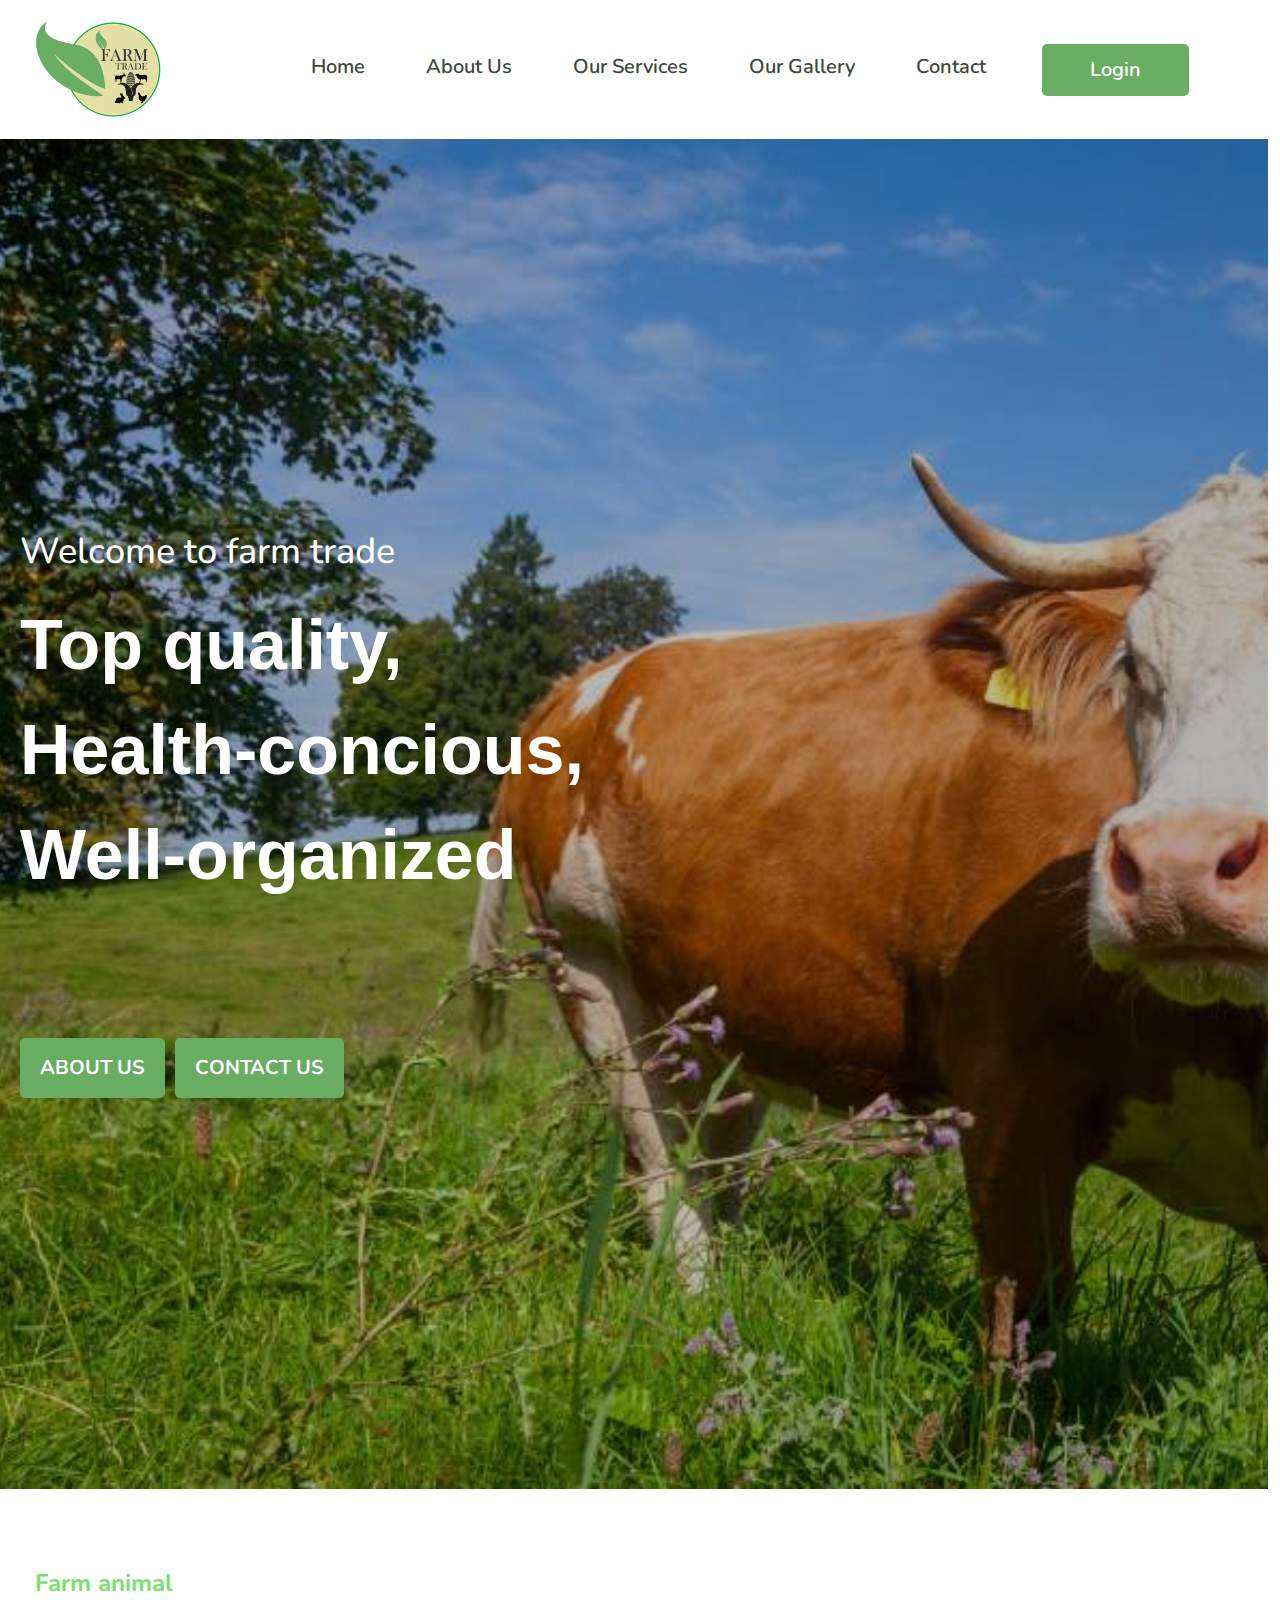
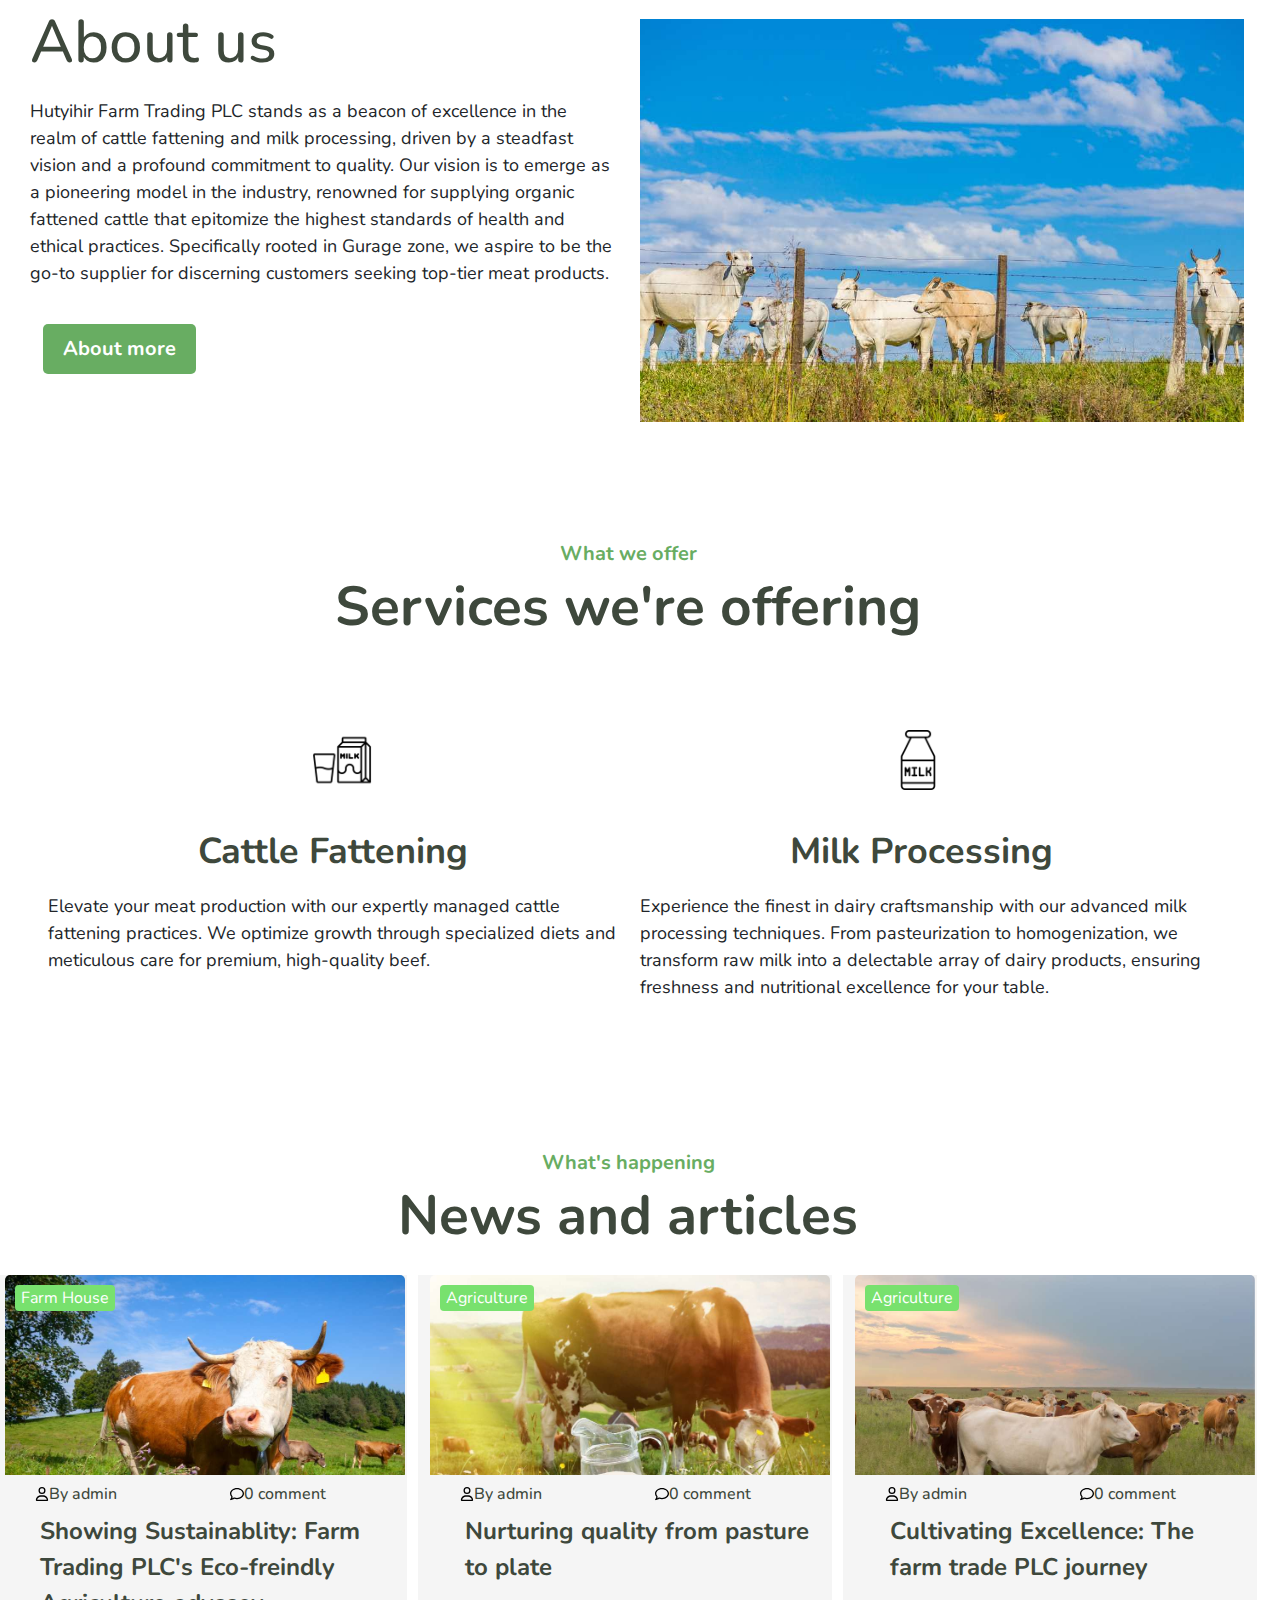
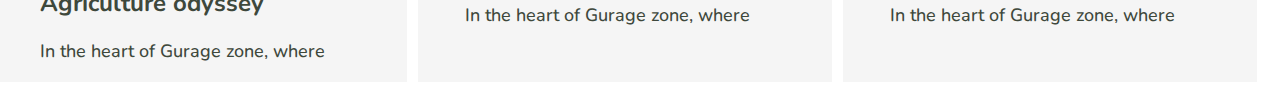
<file: web project/nav/nav/nav.html>
<!DOCTYPE html>
<html lang="en">

<head>
  <meta charset="UTF-8">
  <meta name="viewport" content="width=device-width, initial-scale=1.0">
  <link rel="stylesheet" href="bootstrap.css">
  <link rel="stylesheet" href="bootstrap.js">
  <script src="nav.js"></script>
  <link rel="stylesheet" href="nav.css">
  <link rel="preconnect" href="https://fonts.googleapis.com">
  <link rel="preconnect" href="https://fonts.gstatic.com" crossorigin>
  <link href="https://fonts.googleapis.com/css2?family=Nunito:ital,wght@0,200..1000;1,200..1000&display=swap"
    rel="stylesheet">
  <title>Home</title>
</head>

<body>
  <nav class="navbar navbar-expand-lg navbar-light  ">
    <div class="container-fluid custom_nav">
      <a class="navbar-brand ms-4" href="#"><img src="images/logo-250x250.png" width="126px" alt=""></a>
      <button class="navbar-toggler" type="button" data-bs-toggle="collapse" data-bs-target="#navbarNavDropdown"
        aria-controls="navbarNavDropdown" aria-expanded="false" aria-label="Toggle navigation">
        <span class="navbar-toggler-icon"></span>
      </button>
      <div class="collapse navbar-collapse custom_items" id="navbarNavDropdown">
        <ul class="navbar-nav nav-items">
          <li class="nav-item">
            <a class="nav-link " aria-current="page" href="#">Home</a>
          </li>
          <li class="nav-item">
            <a class="nav-link" href="aboutus.html">About Us</a>
          </li>
          <li class="nav-item">
            <a class="nav-link" href="#">Our Services</a>
          </li>
          <li class="nav-item">
            <a class="nav-link" href="#">Our Gallery</a>
          </li>
          <li class="nav-item">
            <a class="nav-link" href="#">Contact</a>
          </li>
          <li class="nav-item ms-5 Login">
            <a class="nav-link" href="#">Login</a>
          </li>

        </ul>
      </div>
    </div>
  </nav>
  <script src="nav.js"></script>

  <div class="content row col-lg-12">
    <div class=" left col-lg-6">
      <h1>Welcome to farm trade</h1>
      <p>Top quality, Health-concious, Well-organized</p>
      <div class="button-container">
        <a href="#" class="green-button">ABOUT US</a>
        <a href="#" class="green-button">CONTACT US</a>
      </div>
    </div>
  </div>
  <div class="nxt row container-fluid">
    <div class="left1 col-lg-6 col-sm-12">
      <h4>Farm animal</h4>
      <h1>About us</h1>
      <p>Hutyihir Farm Trading PLC stands as a beacon of excellence in the realm of cattle fattening and milk
        processing, driven
        by a steadfast vision and a profound commitment to quality. Our vision is to emerge as a pioneering model in the
        industry, renowned for supplying organic fattened cattle that epitomize the highest standards of health and
        ethical
        practices. Specifically rooted in Gurage zone, we aspire to be the go-to supplier for discerning customers
        seeking
        top-tier meat products.</p>
      <div class="btn">
        <a href="#" class="green-button1">About more</a>
      </div>
    </div>
    <div class="first-image col-lg-6 col-sm-12 "><img src="images/img1.jpg " alt=""></div>
  </div>
  <div class="what container-fluid row">
    <h5>What we offer</h5>
    <h1>Services we're offering</h1>
  </div>

  <div class="icon-container container">
    <div><img src="images/milk.png" alt="First Icon" class="icon icon1"></div>
    <div><img src="images/milk (1).png" alt="Second Icon" class="icon icon2"></div>
  </div>

  <div class="letiko row container-fluid px-5">
    <div class="col-lg-6 container">
      <h1>Cattle Fattening</h1>
      <p>Elevate your meat production with our expertly managed cattle fattening practices. We optimize growth through
        specialized diets and meticulous care for premium, high-quality beef.</p>
    </div>
    <div class="col-lg-6 col-sm-6">
      <h1>Milk Processing</h1>
      <p>Experience the finest in dairy craftsmanship with our advanced milk processing techniques. From pasteurization
        to
        homogenization, we transform raw milk into a delectable array of dairy products, ensuring freshness and
        nutritional
        excellence for your table.</p>
    </div>
  </div>

  <div class="what container-fluid row">
    <h5>What's happening</h5>
    <h1>News and articles</h1>
  </div>
  <div class="row">
    <div class="card-container1 col-lg-4">
      <div class="bgimage">
        <button class="farm">Farm House</button>
      </div>
      <div class="comadd">
        <div class="comment">
          <img src="images/user-regular.svg" alt="">
          <a href="#">
            <h6>By admin</h6>
          </a>
        </div>
        <div class="comment">
          <img src="images/comment-regular.svg" alt="">
          <a href="#">
            <h6>0 comment</h6>
          </a>
        </div>
      </div>
      <div class="desc">
        <a href="#">Showing Sustainablity: Farm Trading PLC's Eco-freindly Agriculture odyssey</a>
      </div>
      <div class="lastdiv">
        <h1>In the heart of Gurage zone, where</h1>
      </div>
    </div>
    <div class="card-container1 col-lg-4">
      <div class="bgimage1">
        <button class="farm">Agriculture</button>
      </div>
      <div class="comadd">
        <div class="comment">
          <img src="images/user-regular.svg" alt="">
          <a href="#">
            <h6>By admin</h6>
          </a>
        </div>
        <div class="comment">
          <img src="images/comment-regular.svg" alt="">
          <a href="#">
            <h6>0 comment</h6>
          </a>
        </div>
      </div>
      <div class="desc">
        <a href="#">Nurturing quality from pasture to plate</a>
      </div>
      <div class="lastdiv">
        <h1>In the heart of Gurage zone, where</h1>
      </div>
    </div>
    <div class="card-container1 col-lg-4">
      <div class="bgimage2">
        <button class="farm">Agriculture</button>
      </div>
      <div class="comadd">
        <div class="comment">
          <img src="images/user-regular.svg" alt="">
          <a href="#">
            <h6>By admin</h6>
          </a>
        </div>
        <div class="comment">
          <img src="images/comment-regular.svg" alt="">
          <a href="#">
            <h6>0 comment</h6>
          </a>
        </div>
      </div>
      <div class="desc">
        <a href="#">Cultivating Excellence: The farm trade PLC journey</a>
      </div>
      <div class="lastdiv">
        <h1>In the heart of Gurage zone, where</h1>
      </div>
    </div>
</body>

</html>
</file>
<file: web project/Gallery/gallery.css>
.gal_img {
    object-fit: cover;
    background: linear-gradient(to top,rgba(0,0,0,0.5)50%,rgba(0,0,0,0.5)50%),url(image/9.jpg);
    background-size: cover;
    width: 100%;
    height: 60vh;
}
.gal_img h1{
    color: #ffff;
    display: flex;
    justify-content: center;
    padding-top: 2em;
    font-size: 60px;
}

.images img:hover {
    scale: 0.9;
    transition: 0.4s ease-in-out;
    cursor:col-resize;
}
</file>
<file: web project/nav/nav.css>
.custom_items {
    justify-content: space-around;

}

.nav-items {
    /* background-color: red; */

}

.Login {

    padding: 3px 40px;
    font-size: 22px;
    /* background-color: #89bc2e; */
    background-color: #68ad62;
    transition: 0.3s;
    border-radius: 5px;
}

.Login a {
    color: #ffff;
}

.Login:hover {
    background-color: #3e483c;
}

.nav-items li {
    font-size: 20px;
    margin-left: 45px;

}

.nav-items a {
    font-weight: 600;
    color: #3e483c;
    font-family: ;

}

.nav-items a:hover {
    color: #89bc2e;
}

.active {
    background-color: #89bc2e;
    border-radius: 5px;

}

.Login a {
    color: #ffff;
}

.Login:hover a {
    color: #ffffff;
}
</file>
<file: web project/login1/loginPageStyle.css>
* {
    margin: 0;
    padding: 0;
    box-sizing: border-box;
}

body {
    font-family: Verdana, Geneva, Tahoma, sans-serif;
}

.container {
    width: 100%;
    height: 100vh;
    display: flex;
    align-items: center;
    justify-content: center;
    background-color: #e8e8e8;
}

.main {
    position: relative;
    display: flex;
    flex-direction: column;
    background-color: #240046;
    max-height: 450px;
    width: 400px;
    overflow: hidden;
    border-radius: 12px;
    box-shadow: rgba(59, 0, 130, 0.442) 0px 30px 90px;
}

.form {
    display: flex;
    flex-direction: column;
    gap: 14px;
    padding: 24px;
}

/*checkbox to switch from sign up to login*/

#chk {
    display: none;
}

/*Login*/

.login {
    position: relative;
    width: 100%;
    height: 100%;
}


.login label {
    margin: 5% 0 5%;
}

label {
    color: #fff;
    font-size: 2rem;
    justify-content: center;
    display: flex;
    font-weight: bold;
    cursor: pointer;
    transition: .5s ease-in-out;
}

.input {
    width: 100%;
    height: 40px;
    font-size: 1rem;
    background: #e0dede;
    padding: 10px;
    margin-top: 15px;
    border: none;
    outline: none;
    border-radius: 4px;
}

/*Register*/

.register {
    background: #eee;
    border-radius: 60% / 10%;
    transition: .8s ease-in-out;
}

.register label {
    color: #573b8a;
    transform: scale(.6);
}

#chk:checked ~ .register {
    transform: translateY(-68%);
}

#chk:checked ~ .register label {
    transform: scale(1);
    margin-bottom: .5rem;
}

#chk:checked ~ .login label {
    transform: scale(.6);
}   

/*Button*/

.form button {
    width: 70%;
    height: 40px;
    margin: 15px auto 10%;
    color: #fff;
    background: #573b8a;
    font-size: 1rem;
    font-weight: bold;
    border: none;
    border-radius: 4px;
    cursor: pointer;
    transition: .2s ease-in;
   
}

.form button:hover {
    background-color: #6d44b8;
}
</file>
<file: web project/our services/service.css>
.service_img{
    /* background-color: red; */
    width: 100%;
    height: 55vh;
    background: linear-gradient(to top,rgba(0,0,0,0.5)50%,rgba(0,0,0,0.5)50%),url(../Gallery/image/6.jpg);
    background-size: cover;
    
}
.service_img h1{
    position: relative;
    display: flex;
    justify-content: center;
    padding-top: 1.8em;
    color: #ffff;
    font-size: 60px;
}
.main{
    background-color: #ddd;
    padding: 3em;
}
.cattle{
    justify-content: space-around;
    font-family: serif;
  
}
.cattle p{
    font-family:'Times New Roman', Times, serif;
    
}
.service_img p{
    display: flex;
    justify-content: center;
    color: #ddd;
}

#changing-text {
    text-align: center;
  font-family: serif;
    transition:  1s ease-in-out;
     width: 40%;
     margin: auto;
}
.service_text{
    display:flex;
    justify-content: center;
    text-align: center;
   
}
.cow{
    justify-content: center;
}
.cow svg{
    width: 3em;
    justify-content: center;

}
.new svg{
    width: 2em;
}

@media(max-width:768px){
    
#changing-text{
    width: 100%;
}

}
</file>
<file: web project/product/info.css>
body {
    font-family: Arial, sans-serif;
    margin: 20px;
    padding: 20px;
    background-color: #f7f7f7;
    /* background-image: url(../product/farm3.jpg) ; */
    background: linear-gradient(to top, rgba(0, 0, 0, 0.5)50%, rgba(0, 0, 0, 0.5)50%), url(../product/farm4.webp);
    background-repeat: no-repeat;
    background-size: cover;
}


h1 {
    text-align: center;
    color: #333;
}

.milk {
    color: #f7f7f7;
    margin-top: 10px;
    margin-bottom: 10px;
}

form {
    max-width: 600px;
    margin: 0 auto;
    background-color: #fff;

    padding: 20px;
    border-radius: 8px;
    box-shadow: 0 0 10px rgba(0, 0, 0, 0.1);
}

label {
    display: block;
    margin-bottom: 8px;
    font-weight: bold;
}

input,
select,
textarea,
button {
    width: 100%;
    padding: 10px;
    margin-bottom: 16px;
    box-sizing: border-box;
    border: 1px solid #ccc;
    border-radius: 4px;
    font-size: 16px;
}

button {
    background-color: #4caf50;
    color: #fff;
    cursor: pointer;
}

button:hover {
    background-color: #45a049;
}

.footer {
    background-color: #343a40;
    color: #ffffff;
    padding: 40px 0;
    position: relative;
    bottom: 0;
    width: 100%;
}

.logo {
    max-width: 100px;
    /* Adjust the max-width as needed */
}

.footer-text {
    font-size: 18px;
}

.social-icons {
    font-size: 24px;
}

.social-icons a {
    color: #ffffff;
    margin: 0 10px;
    transition: color 0.3s;
}

.social-icons a:hover {
    color: #28a745;
    /* Change the color on hover */
}
</file>
<file: web project/Minte/nav/nav.css>
* {
    font-family: 'nunito';
}

.custom_items {
    justify-content: space-around;

}

a {
    text-decoration: none;
    color: #3e483c;
}

.Login {

    padding: 3px 40px;
    font-size: 22px;
    background-color: #68ad62;
    transition: 0.3s;
    border-radius: 5px;
}

.Login a {
    color: #ffff;
}

.Login:hover {
    background-color: #3e483c;
}

.nav-items li {
    font-size: 20px;
    margin-left: 45px;

}

.nav-items a {
    font-weight: 600;
    color: #3e483c;

}

.nav-items a:hover {
    color: #89bc2e;
}

.active {
    background-color: #89bc2e;
    border-radius: 5px;

}

.Login a {
    color: #ffff;
}

.Login:hover a {
    color: #ffffff;
}




.content {
    padding: 0;
    font-family: Arial, sans-serif;
    background: linear-gradient(to right, rgba(0, 0, 0, 0.2), rgba(0, 0, 0, 0.3)),
        url('images/home2.jpg');
    /* Replace 'your-background-photo.jpg' with your actual image path */
    background-size: cover;

    color: #fff;
    /* Text color */
    display: flex;
    align-items: center;
    height: 150vh;
    padding-left: 20px;
}

.content p {
    font-size: 70px;
    font-family: sans-serif;
    font-weight: bolder;
}

h1 {
    font-size: 36px;
    margin-bottom: 20px;
}

p {
    font-size: 18px;
    margin-bottom: 30px;
}

.button-container {
    display: flex;
    margin-top: 130px;
}

.green-button {
    background-color: #68ad62;
    color: white;
    padding: 15px 20px;
    margin-right: 10px;
    text-decoration: none;
    display: inline-block;
    font-size: 20px;
    font-weight: bold;
    border: none;
    cursor: pointer;
    border-radius: 5px;
}

.green-button:hover {
    background-color: yellow;
    color: black;
    transition: 0.7s;
}

.green-button1 {
    background-color: #68ad62;
    color: white;
    padding: 10px 20px;
    margin-right: 10px;
    text-decoration: none;
    display: inline-block;
    font-size: 20px;
    font-weight: bold;
    border: none;
    cursor: pointer;
    border-radius: 5px;
}

.green-button1:hover {
    background-color: rgb(200, 237, 35);
    color: black;
    transition: 0.8s;
}


.first-image img {
    width: 100%;
    margin-top: 50px;
}

.nxt {
    margin-top: 80px;

}

.left1 {
    padding-left: 30px;
}

.left1 h4 {
    margin-left: 5px;
    color: #78e16e;
    font-weight: bold;
}

.left1 h1 {
    font-size: 60px;
    color: #3e483c;
}

.contac {
    margin-left: 50px;
    margin-top: 30px;
    background-color: #68ad62;
}

.what {
    margin-top: 120px;
    text-align: center;
}

.what h1 {
    font-size: 55px;
    color: #3e483c;
    font-weight: bold;
}

.what h5 {
    color: #68ad62;
    font-weight: bold;
}

.farm h4 {
    color: #68ad62;
}

.letiko {
    margin-top: 40px;
}

.letiko h1 {
    margin-left: 150px;
    font-weight: 700;
    color: #3e483c;
}

.icon-container {
    margin-top: 70px;
    display: flex;
    justify-content: space-between;
    align-items: center;
}

.icon {
    width: 60px;
    /* Adjust the size as needed */
    height: 60px;
    /* Adjust the size as needed */
    margin: 0 10px;
    /* Adjust the spacing as needed */
}

.icon1 {
    margin-left: 230px;
}

.icon2 {
    margin-right: 250px;
}

.card-container1 {
    background-color: whitesmoke;
    height: auto;
    width: 414px;
    justify-content: space-between;
    margin: 5px;
}

.bgimage {
    border-top-left-radius: 5px;
    border-top-right-radius: 5px;
    width: 400px;
    height: 200px;
    background-image: url(images/home2.jpg);
    background-size: cover;
}

.bgimage button {
    margin-left: 10px;
    margin-top: 10px;
    border-radius: 4px;
    background-color: #78e16e;
    color: #fff;
    border: none;
}

.comment img {
    margin-top: 2px;
    width: 14px;
    height: 14px;
}

.comment {
    padding-top: 10px;
    display: flex;
    height: auto;
    width: 200px;
    padding-left: 30px;
}

.comadd {
    display: flex;
    height: auto;

}

a:hover {
    color: #89bc2e;
}

.desc a {

    font-size: 24px;
    font-weight: bolder;
    text-align: center;
    color: #3e483c;
}

.desc a:hover {
    color: #89bc2e;
}

.desc {
    padding-left: 35px;

}

.lastdiv h1 {
    padding-top: 20px;
    padding-left: 35px;
    font-size: 18px;
    font-weight: 500;
    color: #3e483c;

}
</file>
<file: web project/nav/nav/aboutus.css>
* {
  padding: 0;
  font-family: 'nunito', serif;
}

.about1 img {
  margin-top: 20px;
  width: 550px;
  padding-left: 30px;
  border-radius: 8px;
}

.about2 {
  margin-top: 20px;
}

.main .about2.text-justify {
  margin-top: 30px;
}

.about1.lam img {
  width: 600px;
}

.about2 h6 {
  margin-left: 40px;
  font-size: 22px;
  font-weight: bold;
  color: #68ad62;
}

p {
  font-size: 18px;
  padding-right: 40px;
  margin-top: 20px;
}

@keyframes moveBackAndForth {

  0%,
  100% {
    transform: translateX(0);
  }

  50% {
    transform: translateX(20px);
    /* Adjust the distance of movement */
  }
}

.lam img {
  animation: moveBackAndForth 3s ease infinite;
  /* Adjust the duration of the animation */
}



/* icons containers to add eye icons */
.icon-container {
  margin-top: 70px;
  display: flex;
  justify-content: space-between;
  align-items: center;
}

.icon {
  width: 60px;
  /* Adjust the size as needed */
  height: 60px;
  /* Adjust the size as needed */
}

.icon1 {
  margin-left: 150px;
}

.icon2 {
  margin-right: 310px;
}

.letiko {
  margin-top: 4px;
}

.letiko h1 {
  margin-left: 150px;
  font-weight: 700;
  color: #3e483c;
}

.icon3 {
  margin-left: 210px;
}

.letikoo {
  margin-left: 0px;
  margin-top: 4px;
}

.letikoo h1 {
  margin-left: 170px;
  font-weight: 700;
  color: #3e483c;
}
</file>
<file: web project/nav/nav/nav.css>
* {
    font-family: 'nunito';
}

.custom_items {
    justify-content: space-around;

}

a {
    text-decoration: none;
    color: #3e483c;
}

.Login {

    padding: 3px 40px;
    font-size: 22px;
    background-color: #68ad62;
    transition: 0.3s;
    border-radius: 5px;
}

.Login a {
    color: #ffff;
}

.Login:hover {
    background-color: #3e483c;
}

.nav-items li {
    font-size: 20px;
    margin-left: 45px;

}

.nav-items a {
    font-weight: 600;
    color: #3e483c;

}

.nav-items a:hover {
    color: #89bc2e;
}

.active {
    background-color: #89bc2e;
    border-radius: 5px;

}

.Login a {
    color: #ffff;
}

.Login:hover a {
    color: #ffffff;
}




.content {
    padding: 0;
    font-family: Arial, sans-serif;
    background: linear-gradient(to right, rgba(0, 0, 0, 0.2), rgba(0, 0, 0, 0.3)),
        url('images/home2.jpg');
    /* Replace 'your-background-photo.jpg' with your actual image path */
    background-size: cover;

    color: #fff;
    /* Text color */
    display: flex;
    align-items: center;
    height: 150vh;
    padding-left: 20px;
}

.content p {
    font-size: 70px;
    font-family: sans-serif;
    font-weight: bolder;
}

h1 {
    font-size: 36px;
    margin-bottom: 20px;
}

p {
    font-size: 18px;
    margin-bottom: 30px;
}

.button-container {
    display: flex;
    margin-top: 130px;
}

.green-button {
    background-color: #68ad62;
    color: white;
    padding: 15px 20px;
    margin-right: 10px;
    text-decoration: none;
    display: inline-block;
    font-size: 20px;
    font-weight: bold;
    border: none;
    cursor: pointer;
    border-radius: 5px;
}

.green-button:hover {
    background-color: yellow;
    color: black;
    transition: 0.7s;
}

.green-button1 {
    background-color: #68ad62;
    color: white;
    padding: 10px 20px;
    margin-right: 10px;
    text-decoration: none;
    display: inline-block;
    font-size: 20px;
    font-weight: bold;
    border: none;
    cursor: pointer;
    border-radius: 5px;
}

.green-button1:hover {
    background-color: rgb(200, 237, 35);
    color: black;
    transition: 0.8s;
}


.first-image img {
    width: 100%;
    margin-top: 50px;
}

.nxt {
    margin-top: 80px;

}

.left1 {
    padding-left: 30px;
}

.left1 h4 {
    margin-left: 5px;
    color: #78e16e;
    font-weight: bold;
}

.left1 h1 {
    font-size: 60px;
    color: #3e483c;
}

.contac {
    margin-left: 50px;
    margin-top: 30px;
    background-color: #68ad62;
}

.what {
    margin-top: 120px;
    text-align: center;
}

.what h1 {
    font-size: 55px;
    color: #3e483c;
    font-weight: bold;
}

.what h5 {
    color: #68ad62;
    font-weight: bold;
}

.farm h4 {
    color: #68ad62;
}

.letiko {
    margin-top: 40px;
}

.letiko h1 {
    margin-left: 150px;
    font-weight: 700;
    color: #3e483c;
}

.icon-container {
    margin-top: 70px;
    display: flex;
    justify-content: space-between;
    align-items: center;
}

.icon {
    width: 60px;
    /* Adjust the size as needed */
    height: 60px;
    /* Adjust the size as needed */
    margin: 0 10px;
    /* Adjust the spacing as needed */
}

.icon1 {
    margin-left: 230px;
}

.icon2 {
    margin-right: 250px;
}

.card-container1 {
    background-color: whitesmoke;
    height: auto;
    width: 414px;
    justify-content: space-between;
    margin: 6px;
    margin-left: 5px;
}

.bgimage {
    border-top-left-radius: 5px;
    border-top-right-radius: 5px;
    width: 400px;
    height: 200px;
    background-image: url(images/home2.jpg);
    background-size: cover;
}

.bgimage button {
    margin-left: 10px;
    margin-top: 10px;
    border-radius: 4px;
    background-color: #78e16e;
    color: #fff;
    border: none;
}

.bgimage1 {
    border-top-left-radius: 5px;
    border-top-right-radius: 5px;
    width: 400px;
    height: 200px;
    background-image: url(images/home1.jpg);
    background-size: cover;
}

.bgimage1 button {
    margin-left: 10px;
    margin-top: 10px;
    border-radius: 4px;
    background-color: #78e16e;
    color: #fff;
    border: none;
}

.comment img {
    margin-top: 2px;
    width: 14px;
    height: 14px;
}

.bgimage2 {
    border-top-left-radius: 5px;
    border-top-right-radius: 5px;
    width: 400px;
    height: 200px;
    background-image: url(images/home3.jpg);
    background-size: cover;
}

.bgimage2 button {
    margin-left: 10px;
    margin-top: 10px;
    border-radius: 4px;
    background-color: #78e16e;
    color: #fff;
    border: none;
}

.comment {
    padding-top: 10px;
    display: flex;
    height: auto;
    width: 200px;
    padding-left: 30px;
}

.comadd {
    display: flex;
    height: auto;

}

a:hover {
    color: #89bc2e;
}

.desc a {

    font-size: 24px;
    font-weight: bolder;
    text-align: center;
    color: #3e483c;
}

.desc a:hover {
    color: #89bc2e;
}

.desc {
    padding-left: 35px;

}

.lastdiv h1 {
    padding-top: 20px;
    padding-left: 35px;
    font-size: 18px;
    font-weight: 500;
    color: #3e483c;

}
</file>
